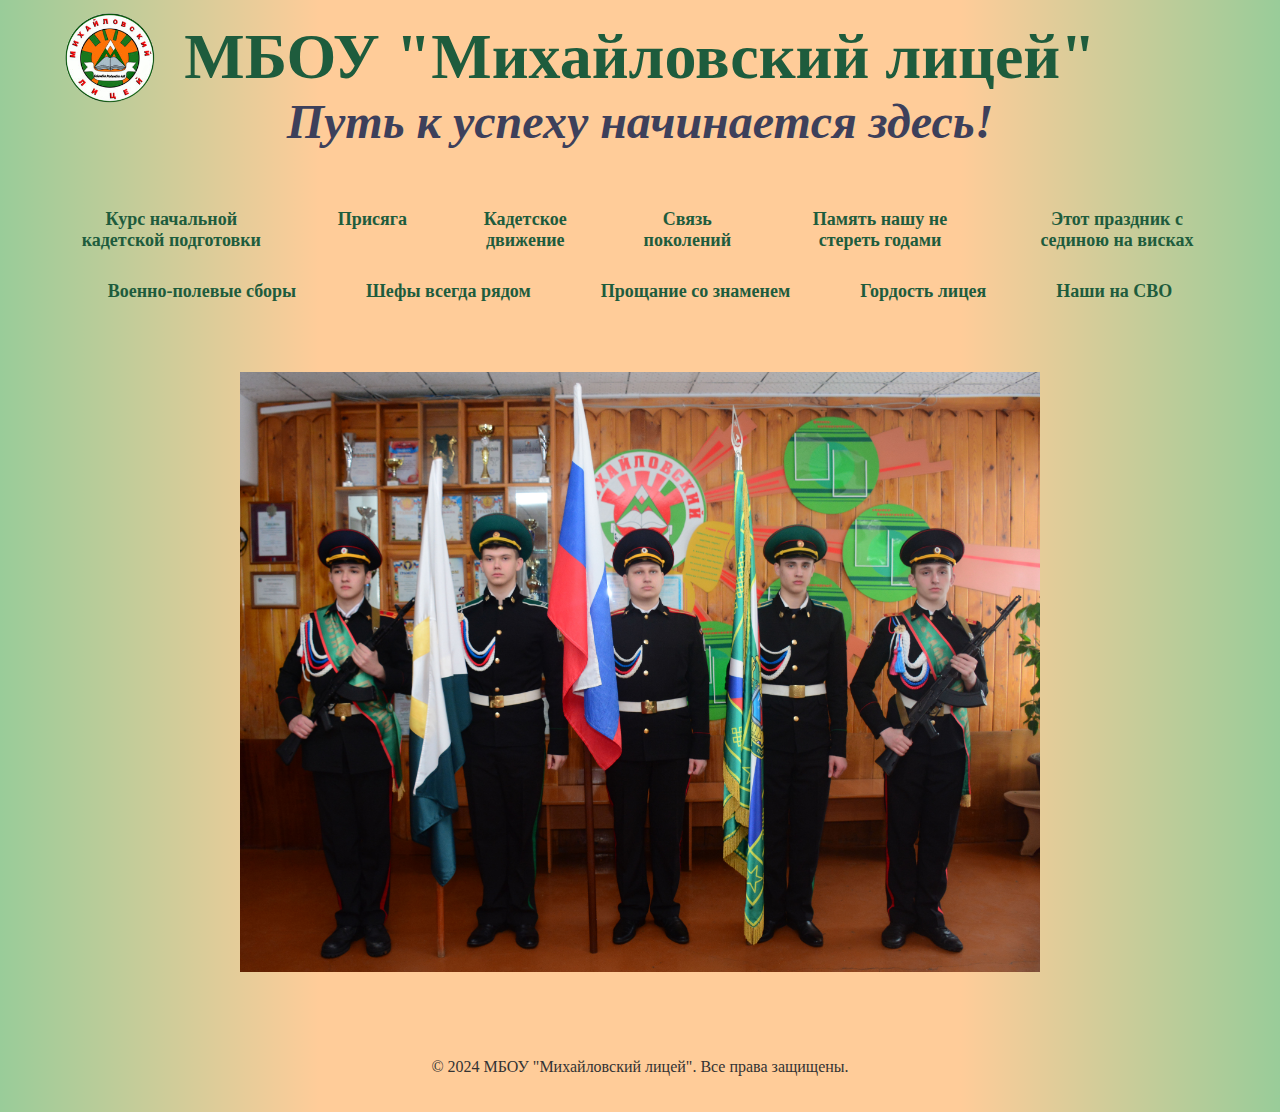
<file: index.html>
<!DOCTYPE html>
<html lang="ru">
<head>
    <meta charset="UTF-8">
    <link rel="stylesheet" href="styles.css">
    <title>Главная страница</title>
</head>
<body>
    <header>
        <div class="header-content">
            <img src="img/logo.png" alt="Logo" class="logo">
            <h1>МБОУ "Михайловский лицей"</h1>
        </div>
        <div>
            <h2>Путь к успеху начинается здесь!</h2>
        </div>
        <nav class="navigation">
            <ul class="nav-links">
                <li><a href="page1.html">Курс начальной кадетской подготовки</a></li>
                <li><a href="page2.html">Присяга</a></li>
                <li><a href="page3.html">Кадетское движение</a></li>
                <li><a href="page4.html">Связь поколений</a></li>
                <li><a href="page5.html">Память нашу не стереть годами</a></li>
                <li><a href="page6.html">Этот праздник с сединою на висках</a></li>
            </ul>
            <ul class="nav-links">    
                <li><a href="page7.html">Военно-полевые сборы</a></li>
                <li><a href="page8.html">Шефы всегда рядом</a></li>
                <li><a href="page9.html">Прощание со знаменем</a></li>
                <li><a href="page10.html">Гордость лицея</a></li>
                <li><a href="page11.html">Наши на СВО</a></li>
            </ul>
        </nav>
    </header>
    <main>
        <div class="images-container">
            <img src="img/image128.jpg" alt="">
        </div>
    </main>
    <footer>
        <p>© 2024 МБОУ "Михайловский лицей". Все права защищены.</p>
    </footer>
</body>
</html>
</file>
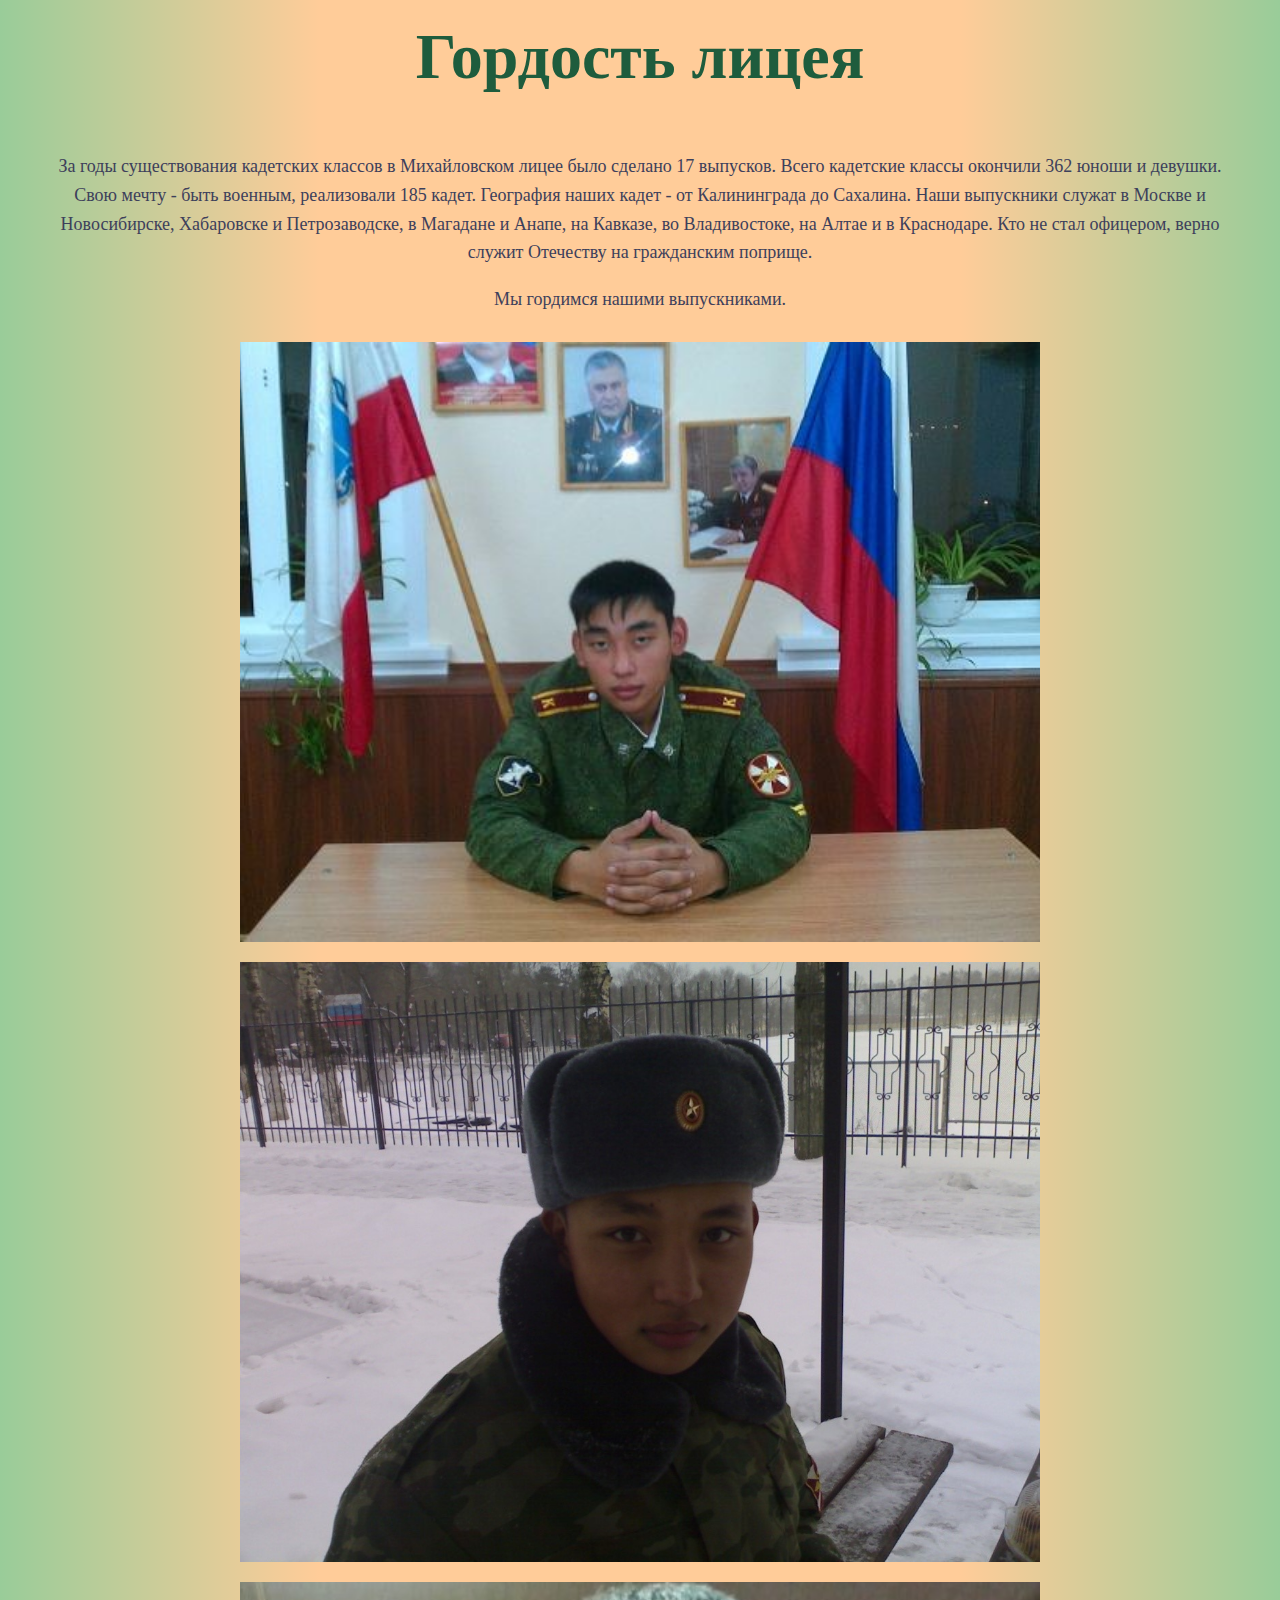
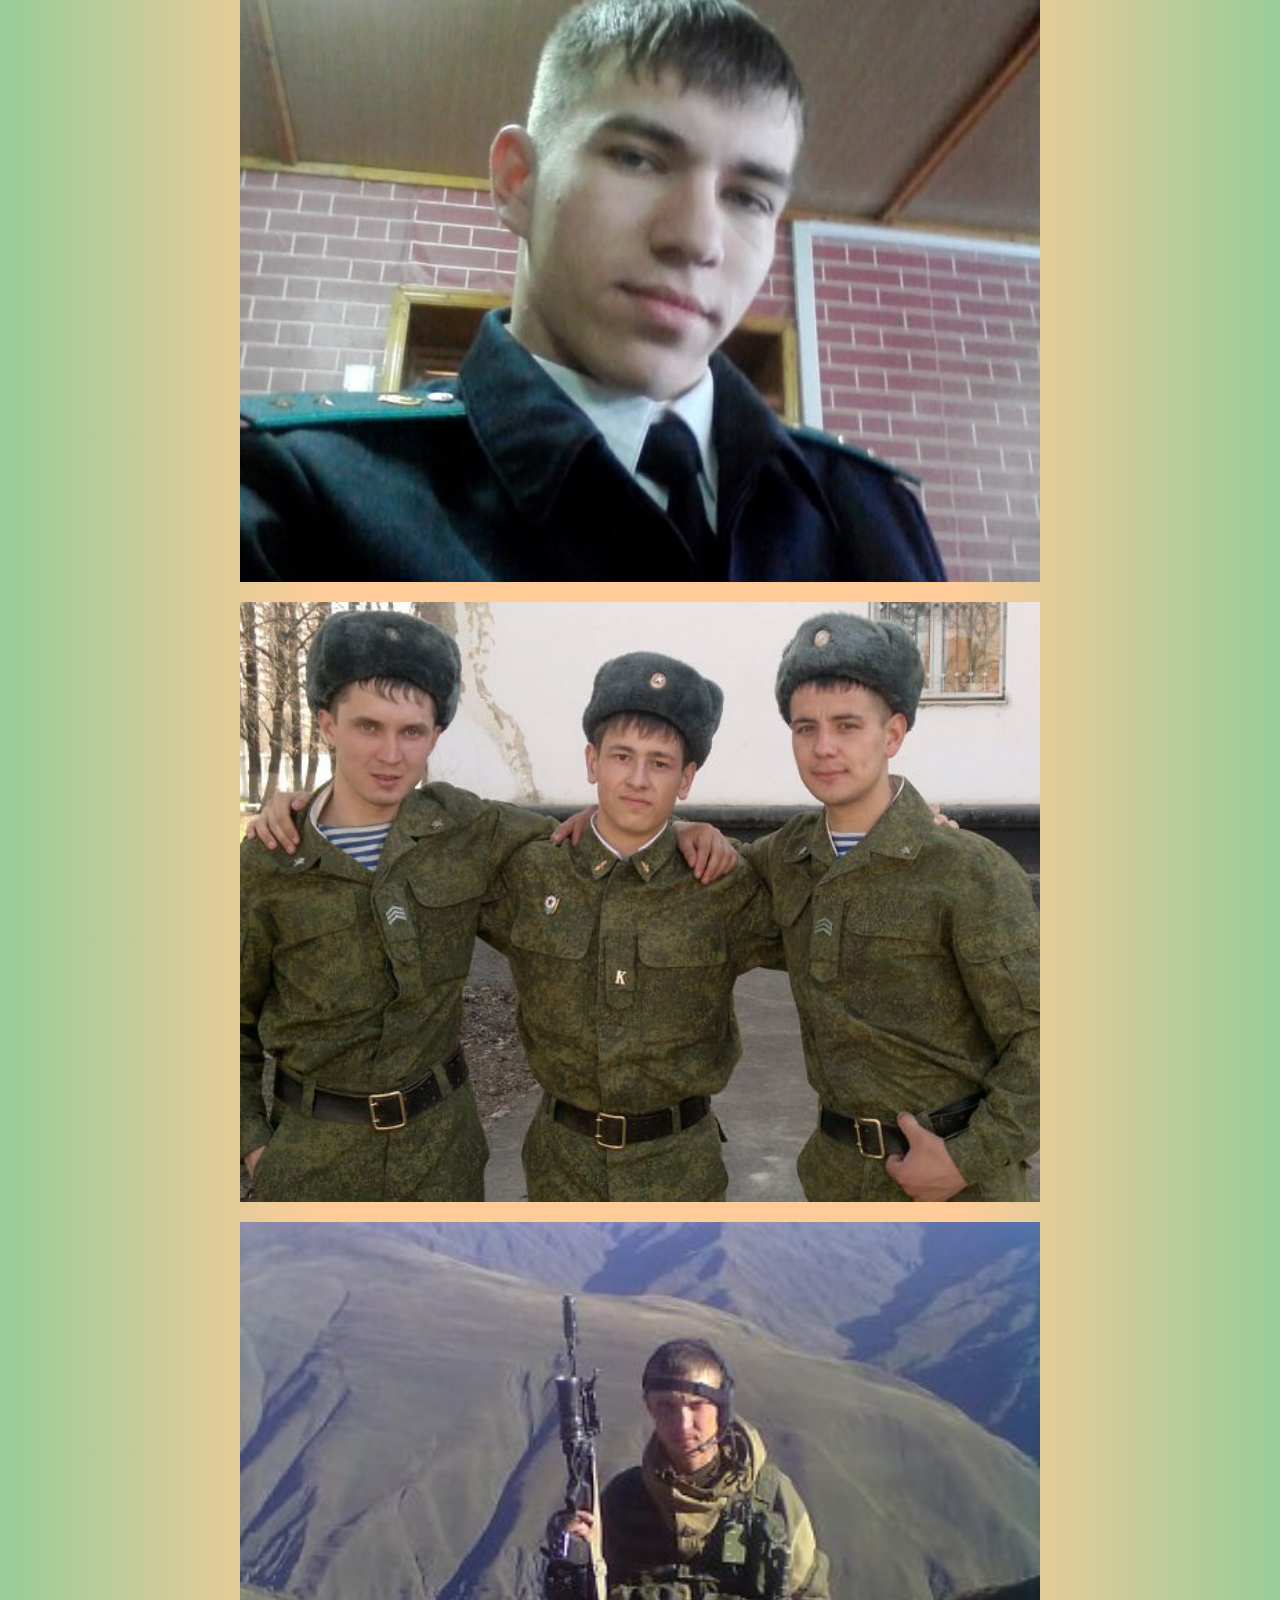
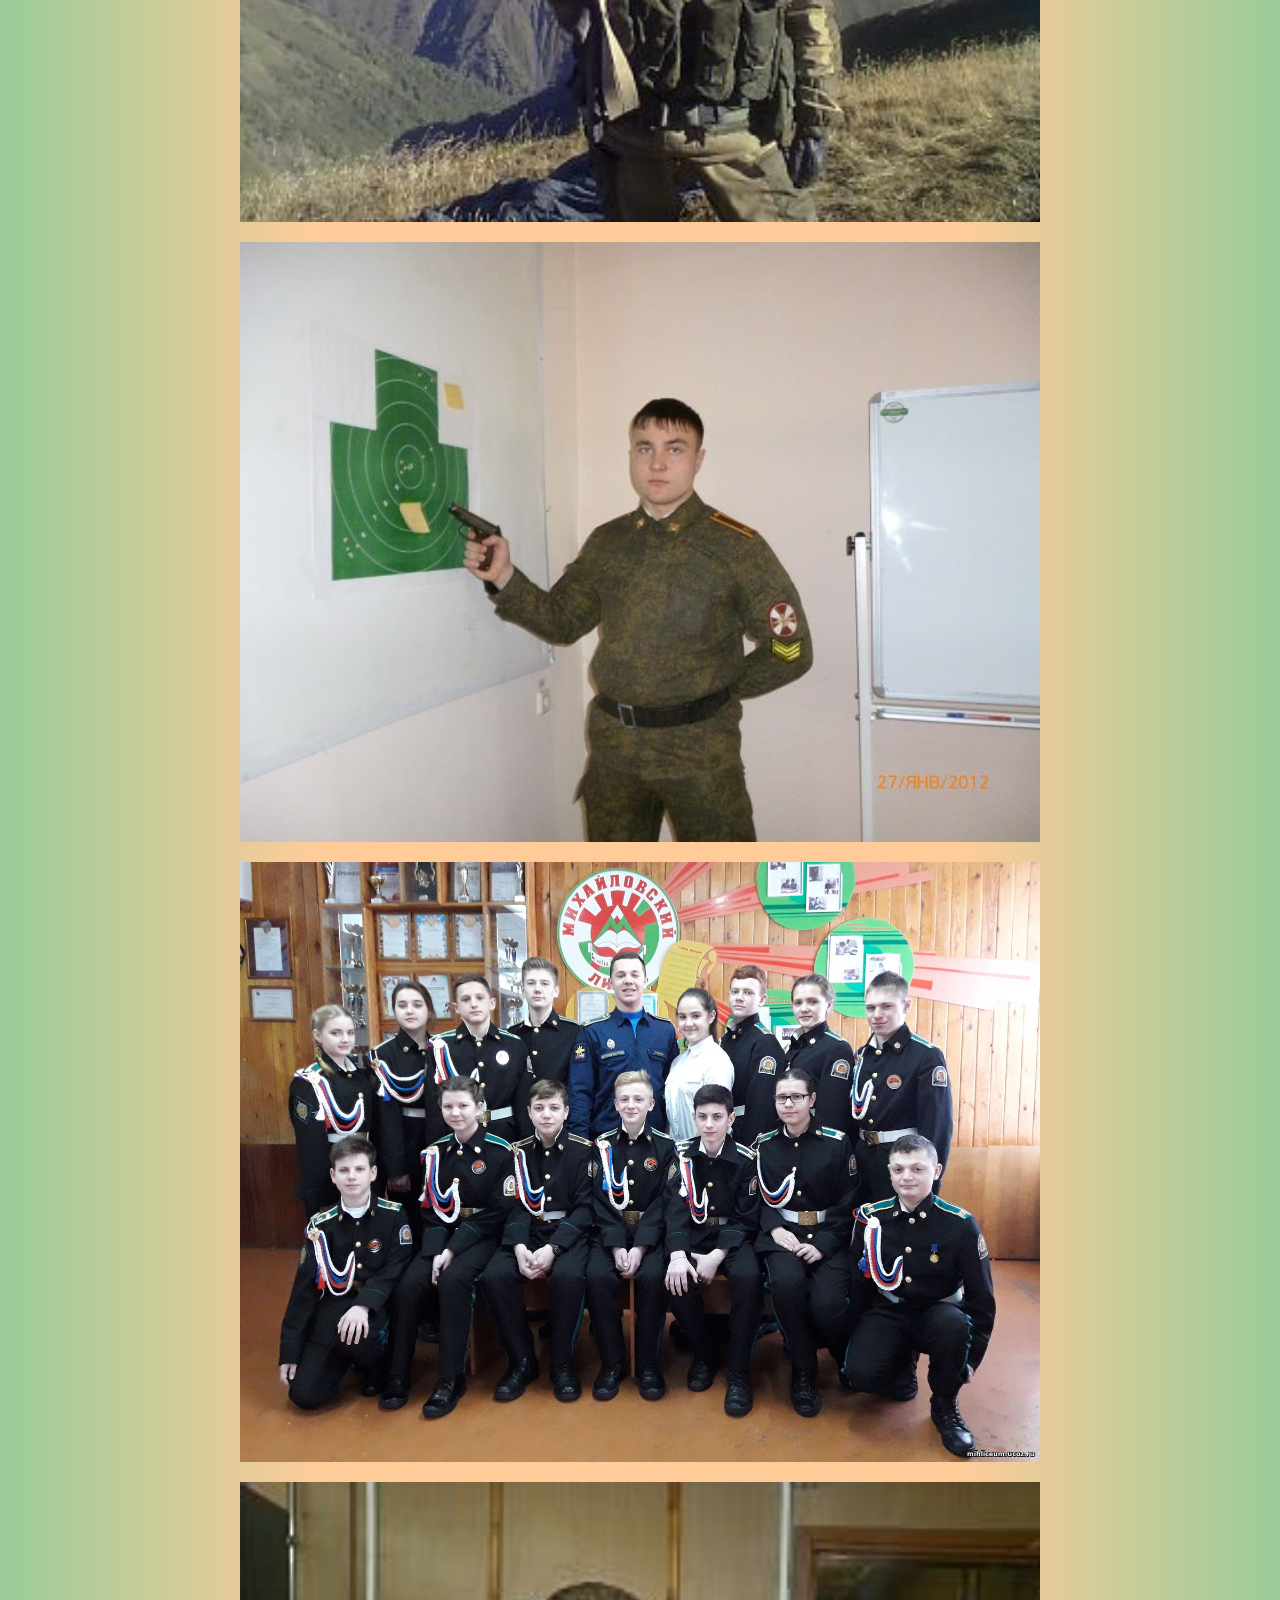
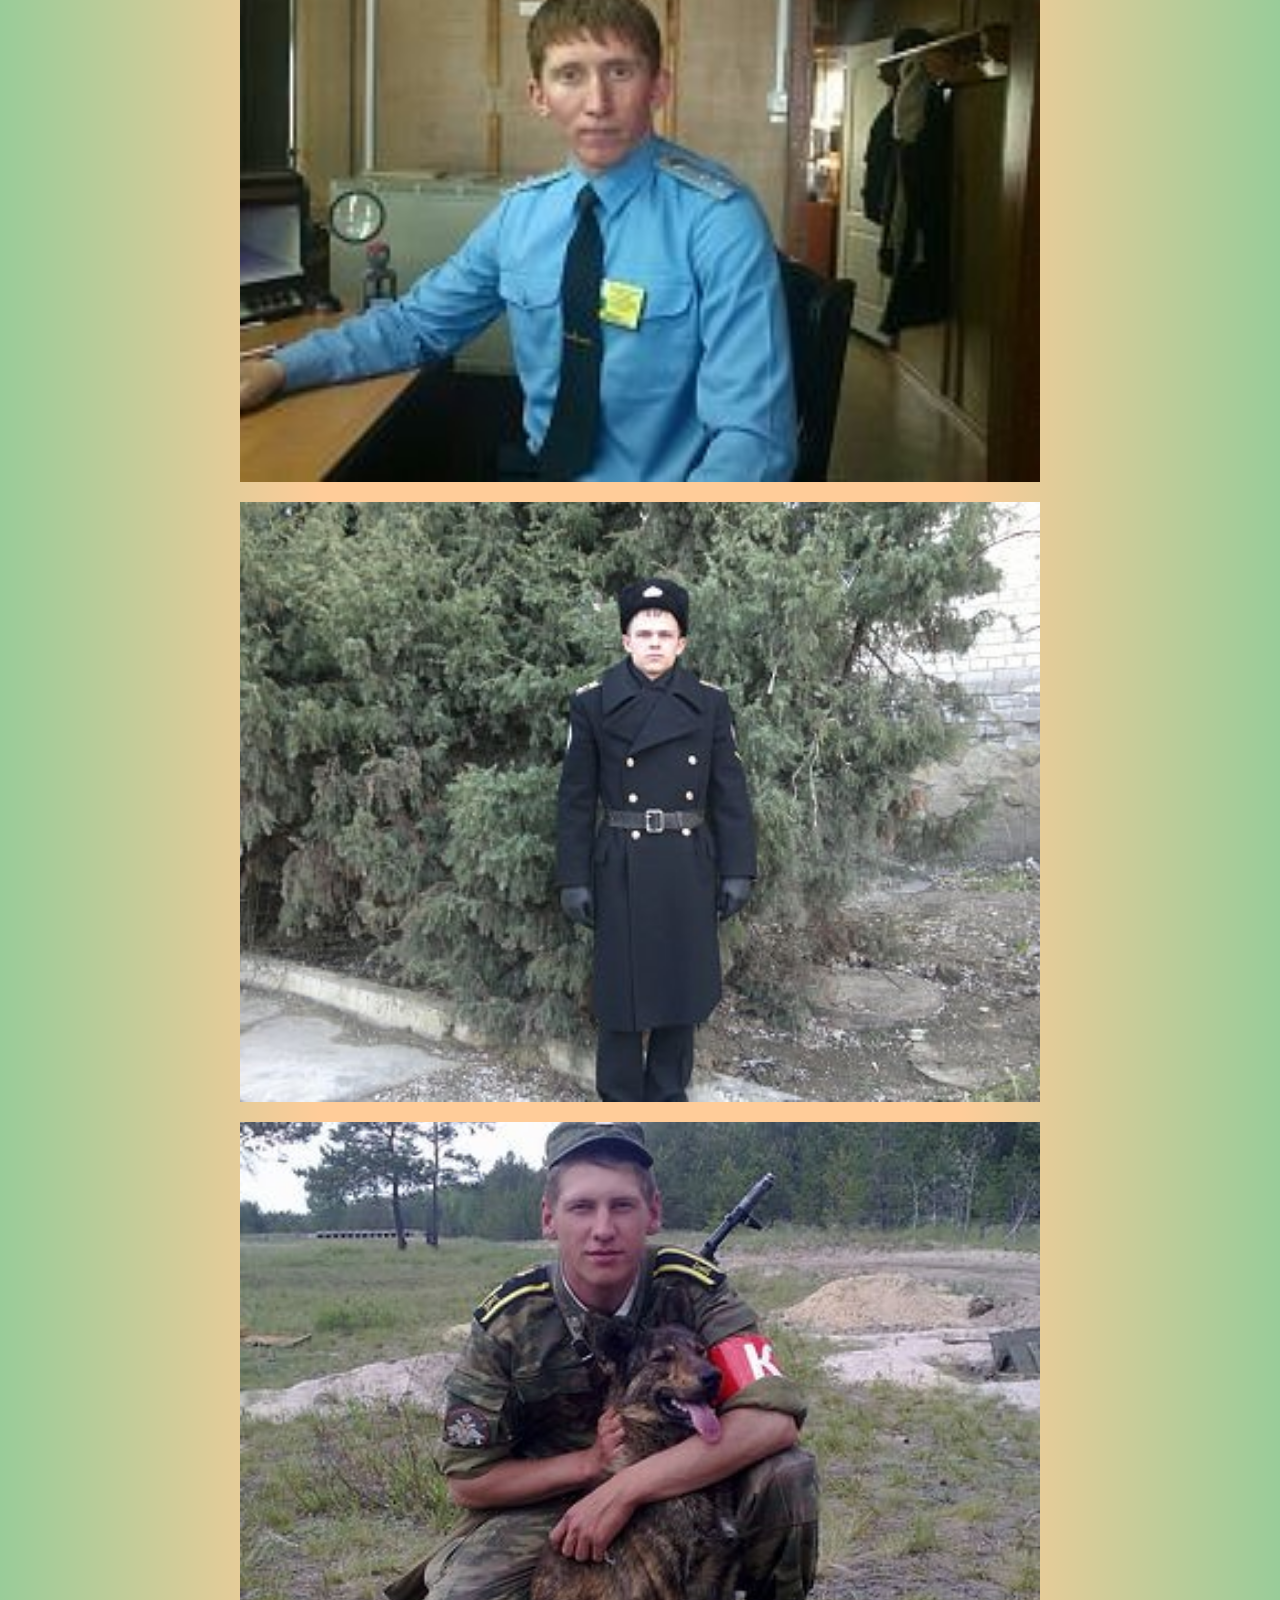
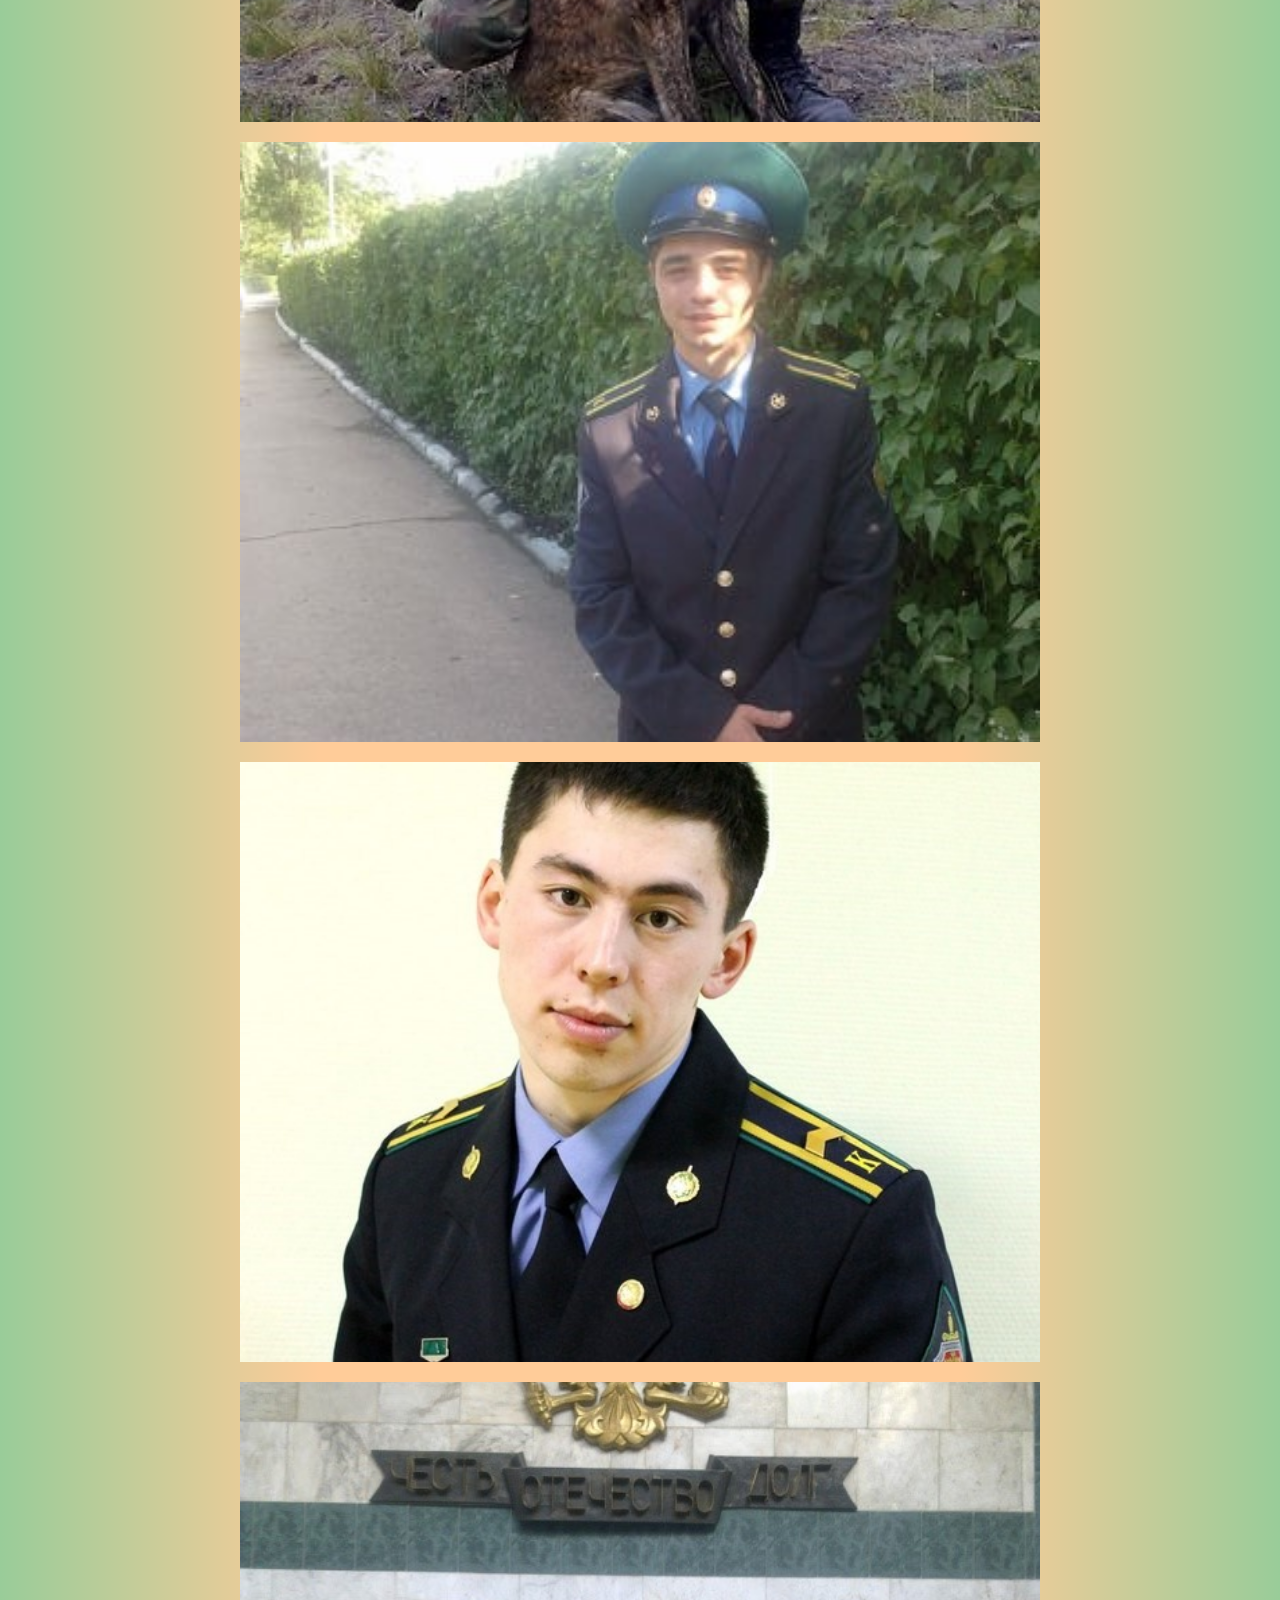
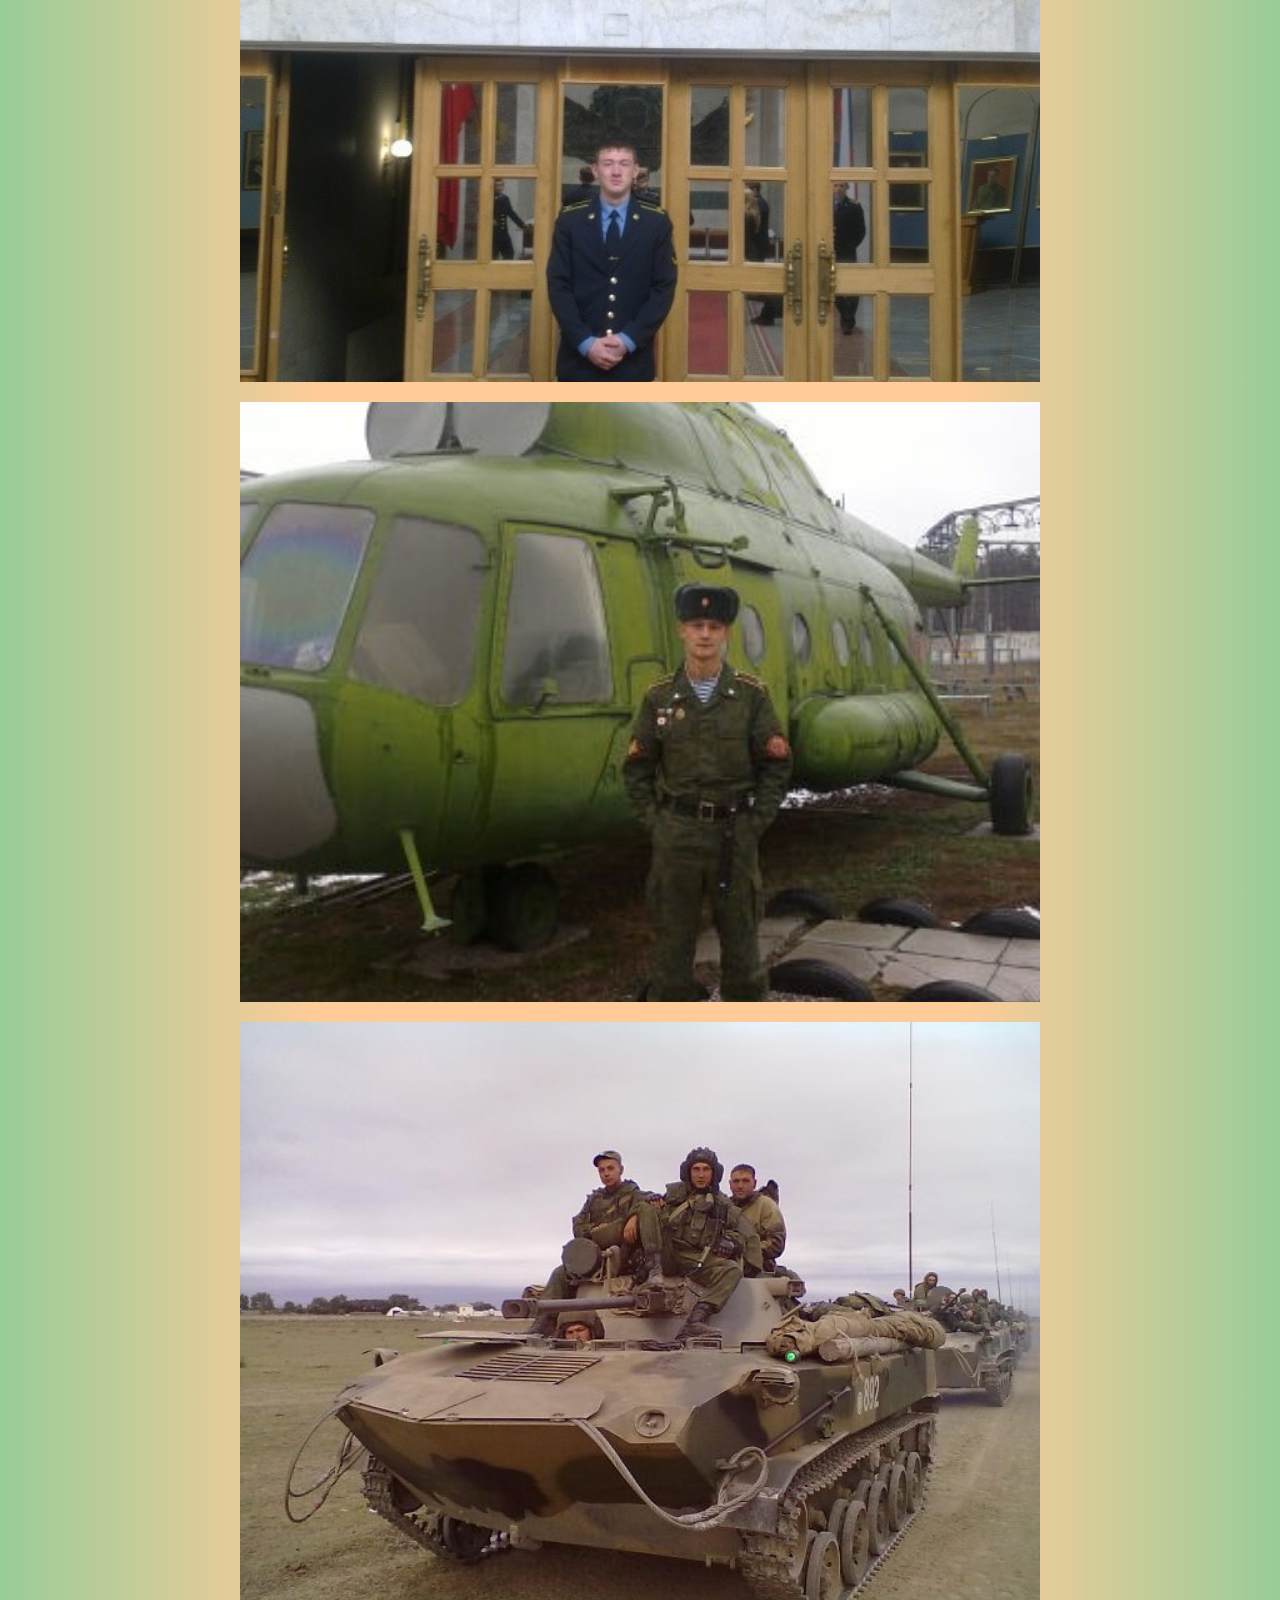
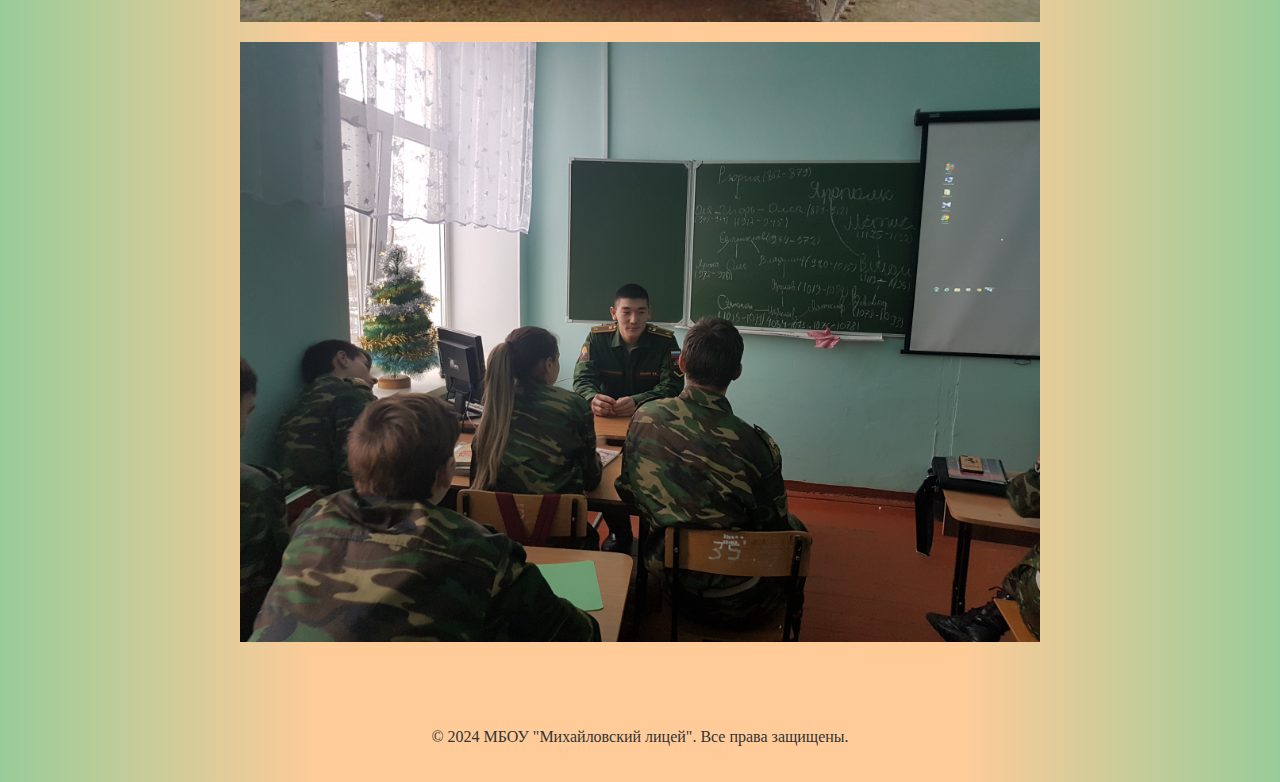
<file: page10.html>
<!DOCTYPE html>
<html lang="ru">
<head>
    <meta charset="UTF-8">
    <link rel="stylesheet" href="styles.css">
    <title>Гордость лицея</title>
</head>
<body>
    <header>
        <h1>Гордость лицея</h1>
    </header>
    <main>
        <p class="paragraph-full-width">За годы существования кадетских классов в Михайловском лицее было сделано 17 выпусков. Всего кадетские классы окончили 362 юноши и девушки. Свою мечту - быть военным, реализовали 185 кадет. География наших кадет - от Калининграда до Сахалина. Наши выпускники служат в Москве и Новосибирске, Хабаровске и Петрозаводске, в Магадане и Анапе, на Кавказе, во Владивостоке, на Алтае и в Краснодаре. Кто не стал офицером, верно служит Отечеству на гражданским поприще.</p> 
        <p class="paragraph-full-width">Мы гордимся нашими выпускниками.</p>   
        <div class="images-container">
            <img src="img/image101.jpg" alt="">
            <img src="img/image102.jpg" alt="">
            <img src="img/image103.jpg" alt="">
            <img src="img/image104.jpg" alt="">
            <img src="img/image105.jpg" alt="">
            <img src="img/image106.jpg" alt="">
            <img src="img/image107.jpg" alt="">
            <img src="img/image108.jpg" alt="">
            <img src="img/image109.jpg" alt="">
            <img src="img/image110.jpg" alt="">
            <img src="img/image111.jpg" alt="">
            <img src="img/image112.jpg" alt="">
            <img src="img/image114.jpg" alt="">
            <img src="img/image115.jpg" alt="">
            <img src="img/image117.jpg" alt="">
            <img src="img/image118.jpg" alt="">
        </div>
    </main>
    <footer>
        <p>© 2024 МБОУ "Михайловский лицей". Все права защищены.</p>
    </footer>
</body>
</html>
</file>
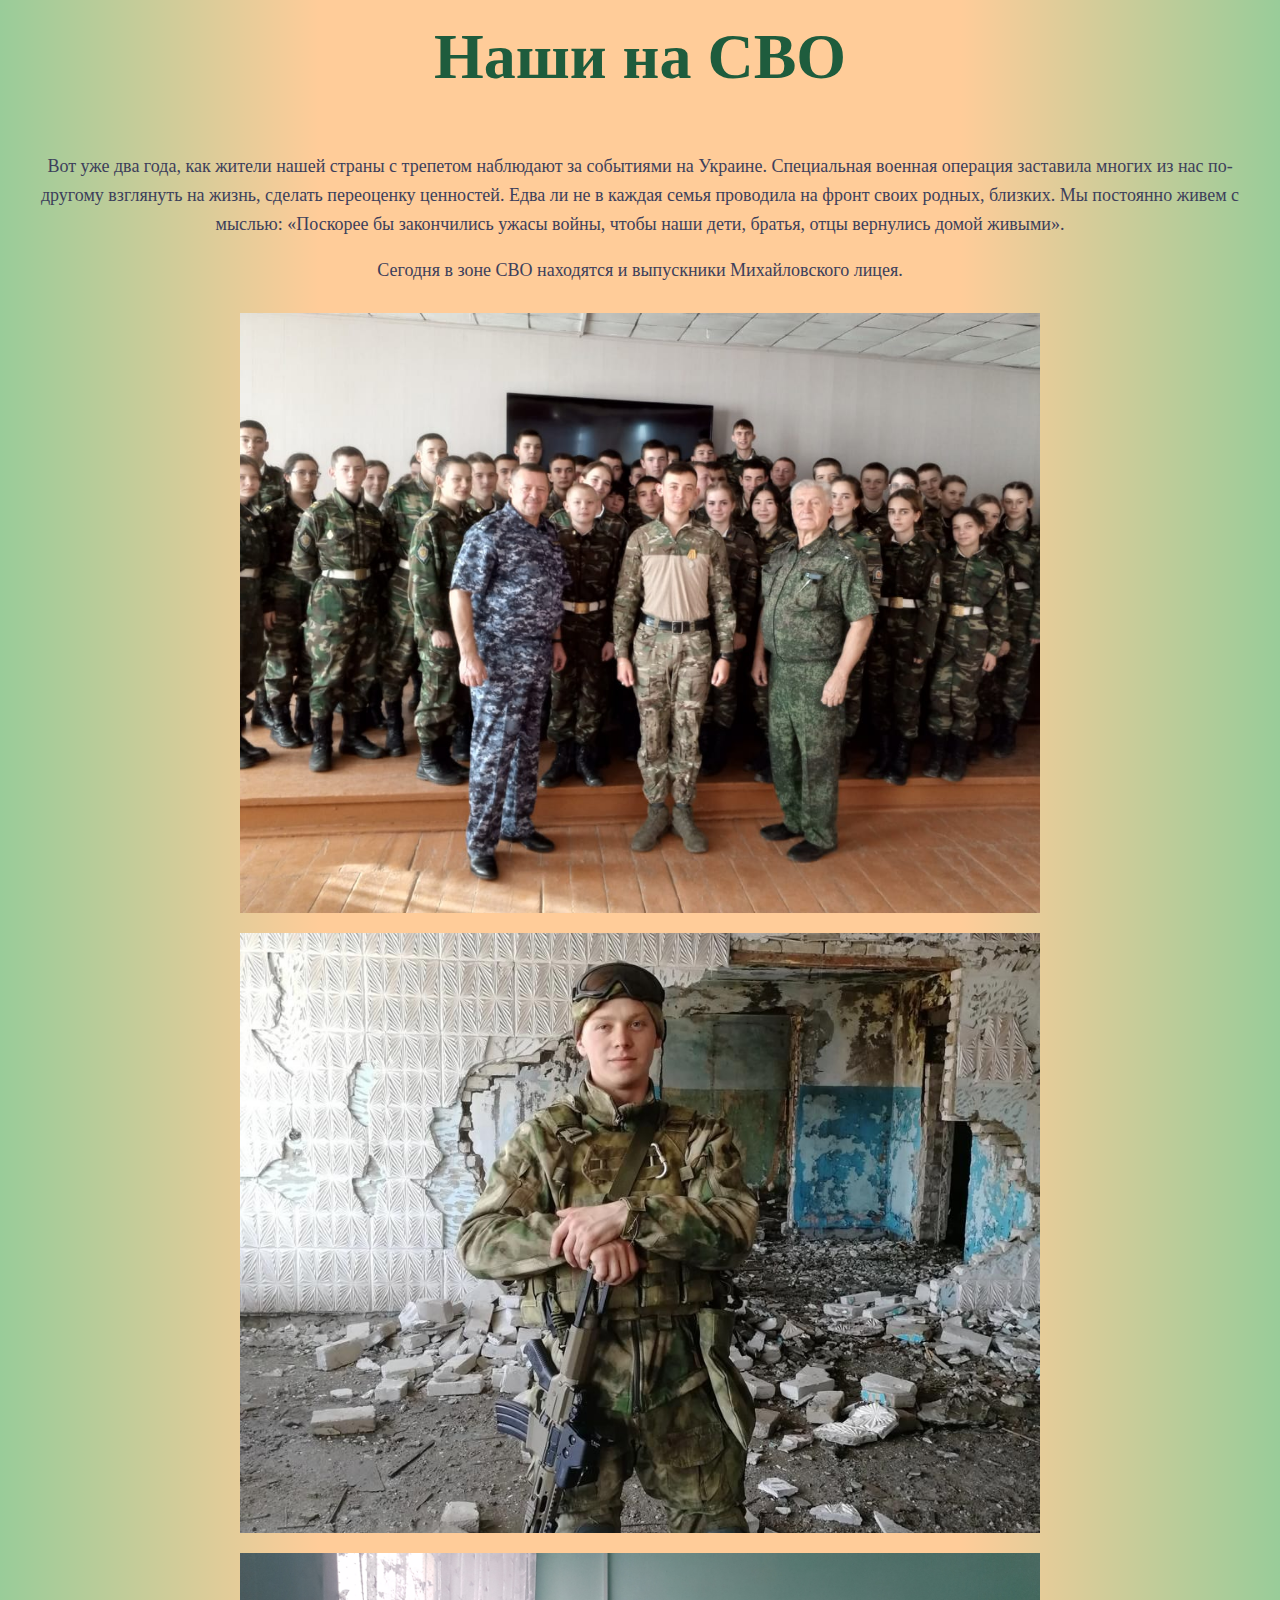
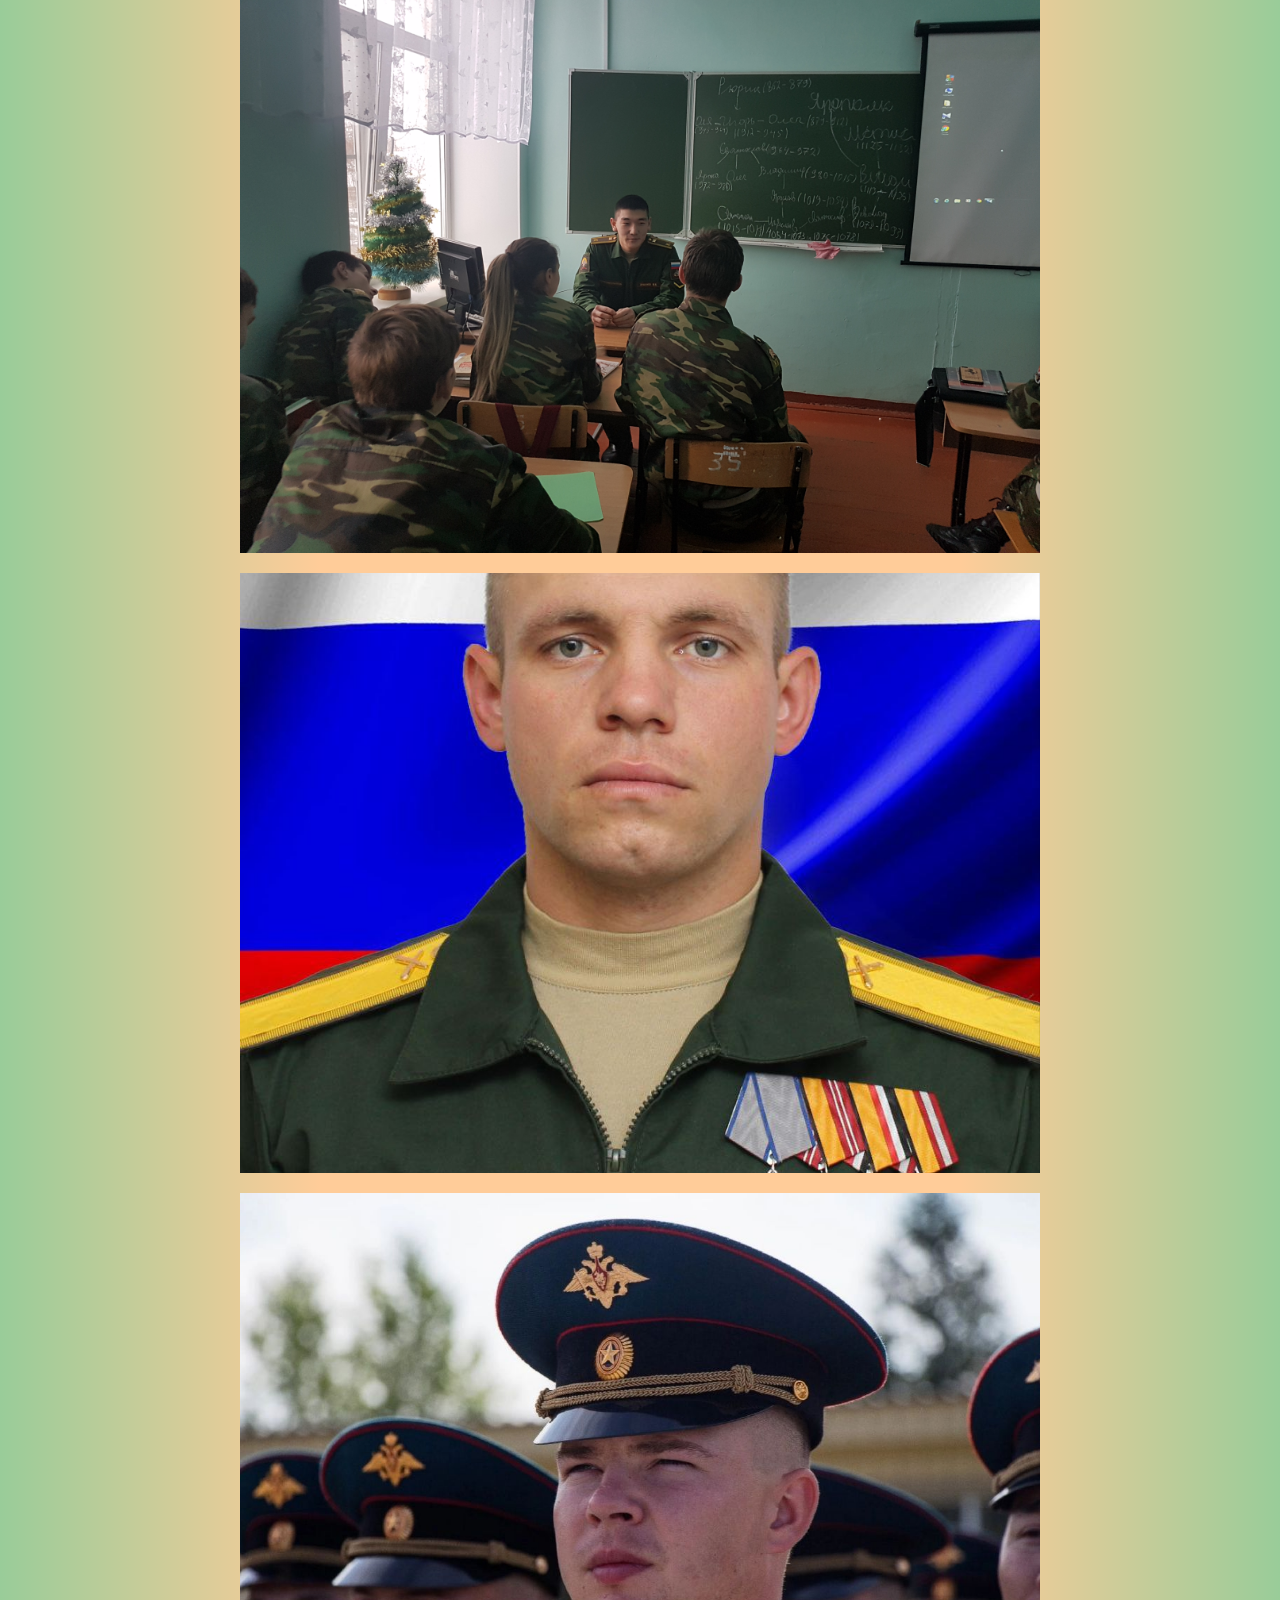
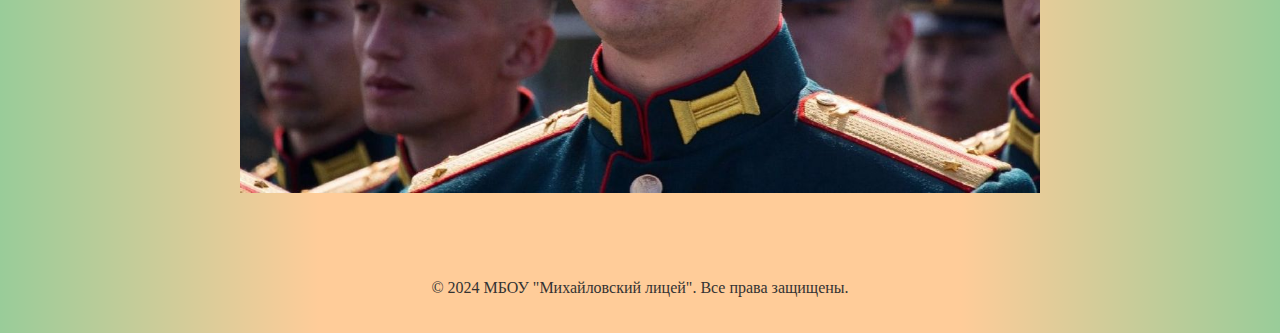
<file: page11.html>
<!DOCTYPE html>
<html lang="ru">
<head>
    <meta charset="UTF-8">
    <link rel="stylesheet" href="styles.css">
    <title>Наши на СВО</title>
</head>
<body>
    <header>
        <h1>Наши на СВО</h1>
    </header>
    <main>
        <p class="paragraph-full-width">Вот уже два года, как жители нашей страны с трепетом наблюдают за событиями на Украине. Специальная военная операция заставила многих из нас по-другому взглянуть на жизнь, сделать переоценку ценностей. Едва ли не в каждая семья проводила на фронт своих родных, близких. Мы постоянно живем с мыслью: «Поскорее бы закончились ужасы войны, чтобы наши дети, братья, отцы вернулись домой живыми».</p>
        <p class="paragraph-full-width">Сегодня в зоне СВО находятся и выпускники Михайловского лицея.</p>    
        <div class="images-container">
            <img src="img/image121.jpg" alt="">
            <img src="img/image124.jpg" alt="">
            <img src="img/image118.jpg" alt="">
            <img src="img/image119.jpg" alt="">
            <img src="img/image126.jpg" alt="">
        </div>
    </main>
    <footer>
        <p>© 2024 МБОУ "Михайловский лицей". Все права защищены.</p>
    </footer>
</body>
</html>
</file>
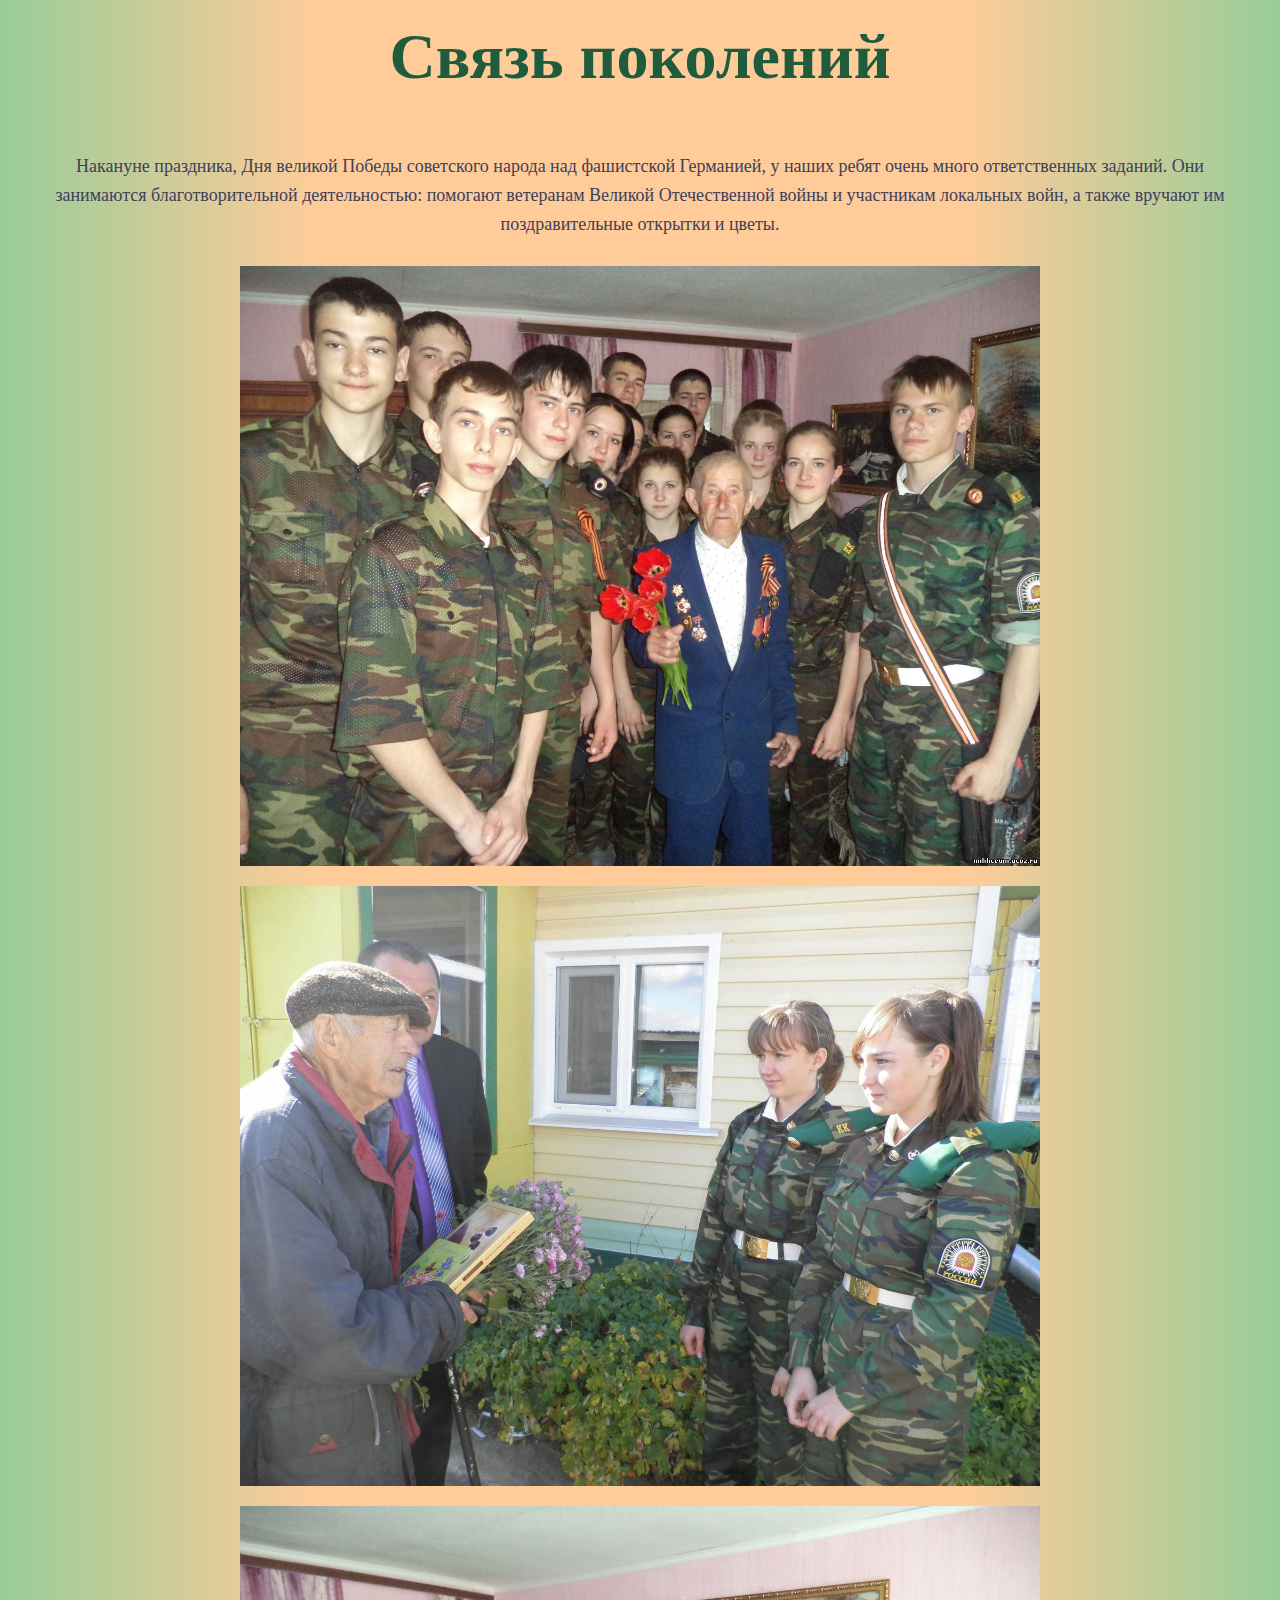
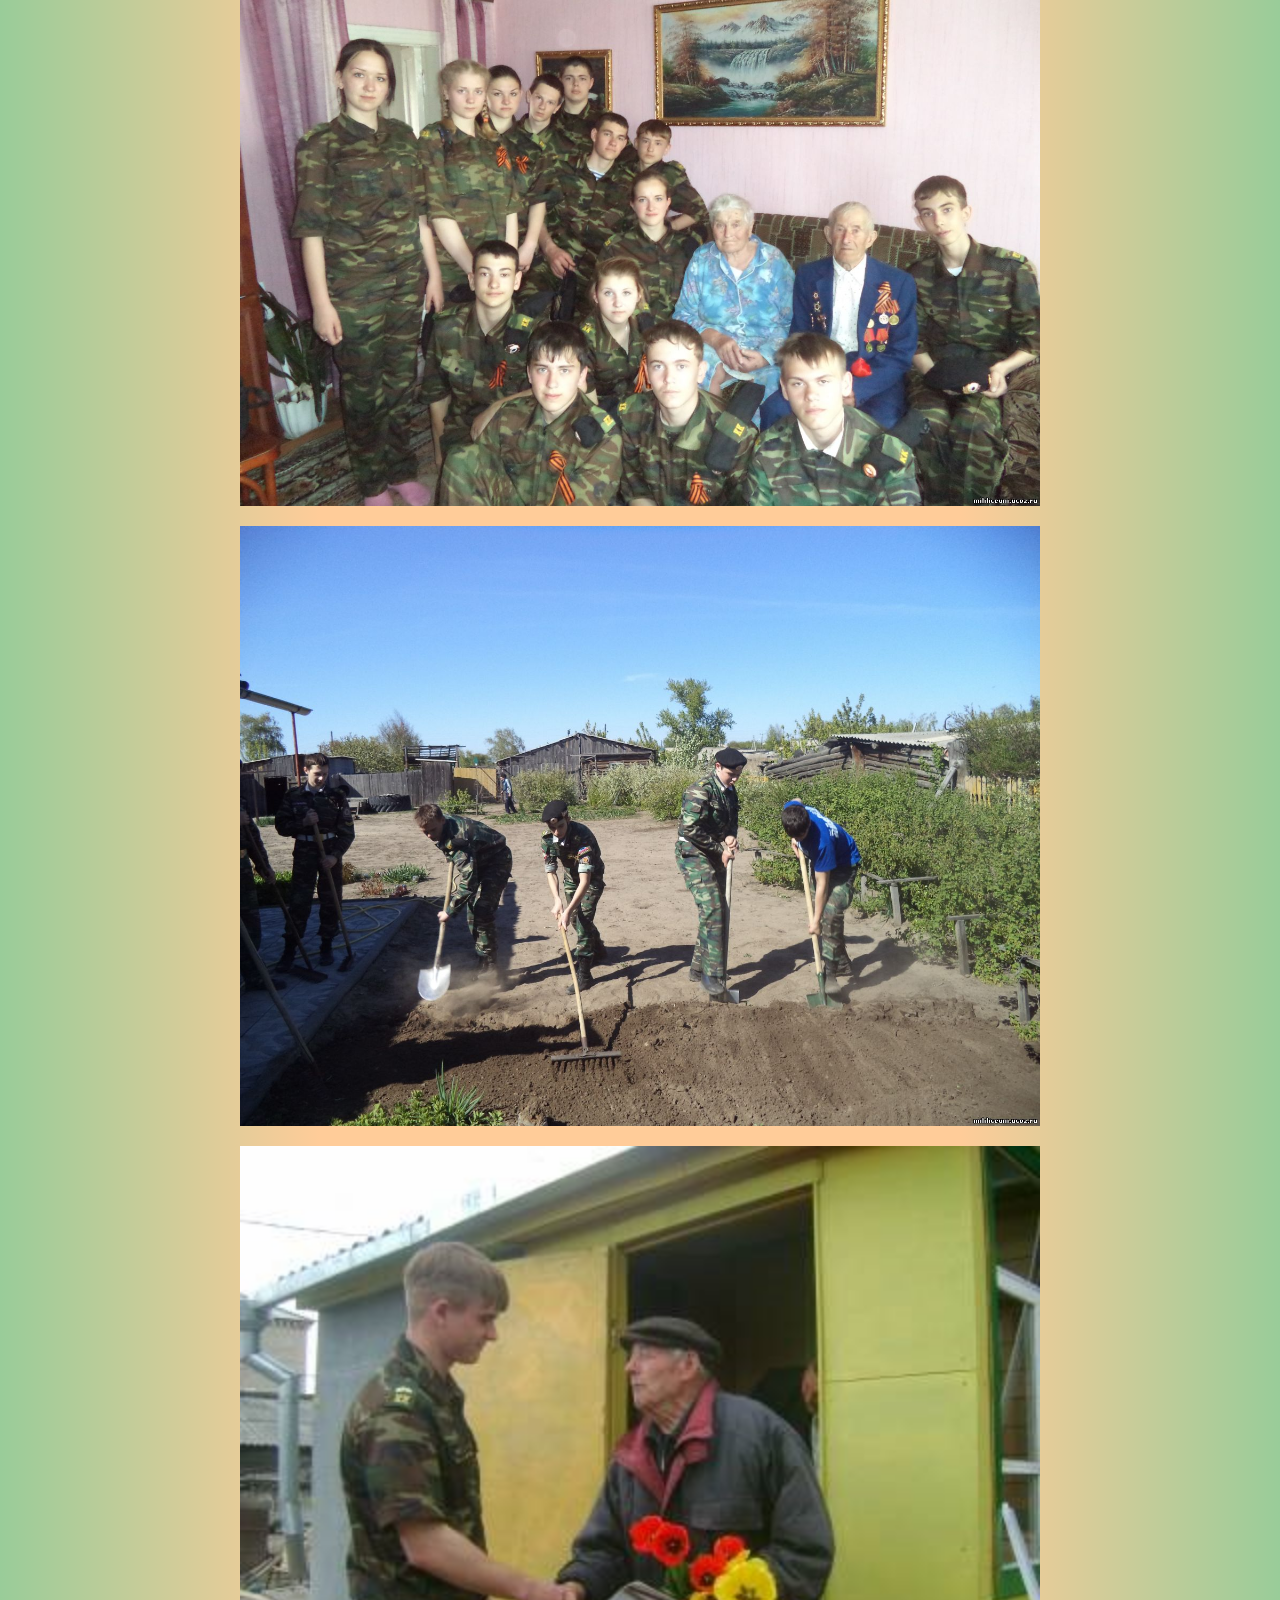
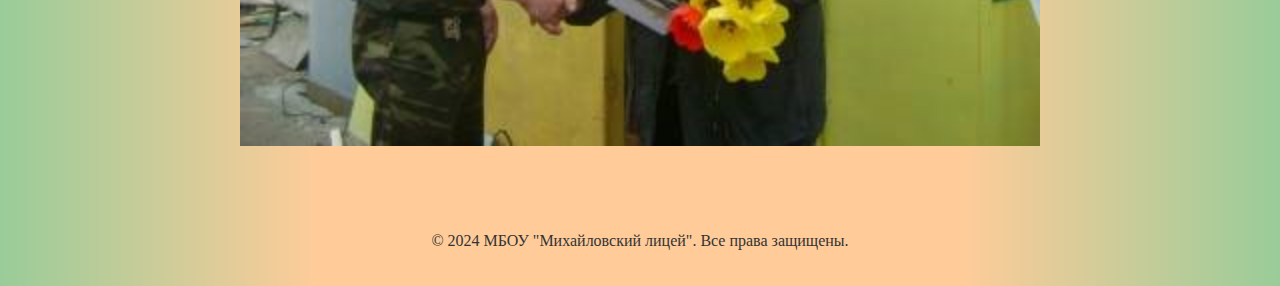
<file: page4.html>
<!DOCTYPE html>
<html lang="ru">
<head>
    <meta charset="UTF-8">
    <link rel="stylesheet" href="styles.css">
    <title>Связь поколений</title>
</head>
<body>
    <header>
        <h1>Связь поколений</h1>
    </header>
    <main>
        <p class="paragraph-full-width">Накануне праздника, Дня великой Победы советского народа над фашистской Германией, у наших ребят очень много ответственных заданий. Они занимаются благотворительной деятельностью: помогают ветеранам Великой Отечественной войны и участникам локальных войн, а также вручают им поздравительные открытки и цветы.</p>    
        <div class="images-container">
            <img src="img/image39.jpg" alt="">
            <img src="img/image40.jpg" alt="">
            <img src="img/image41.jpg" alt="">
            <img src="img/image43.jpg" alt="">
            <img src="img/image44.jpg" alt="">
        </div>
    </main>
    <footer>
        <p>© 2024 МБОУ "Михайловский лицей". Все права защищены.</p>
    </footer>
</body>
</html>
</file>
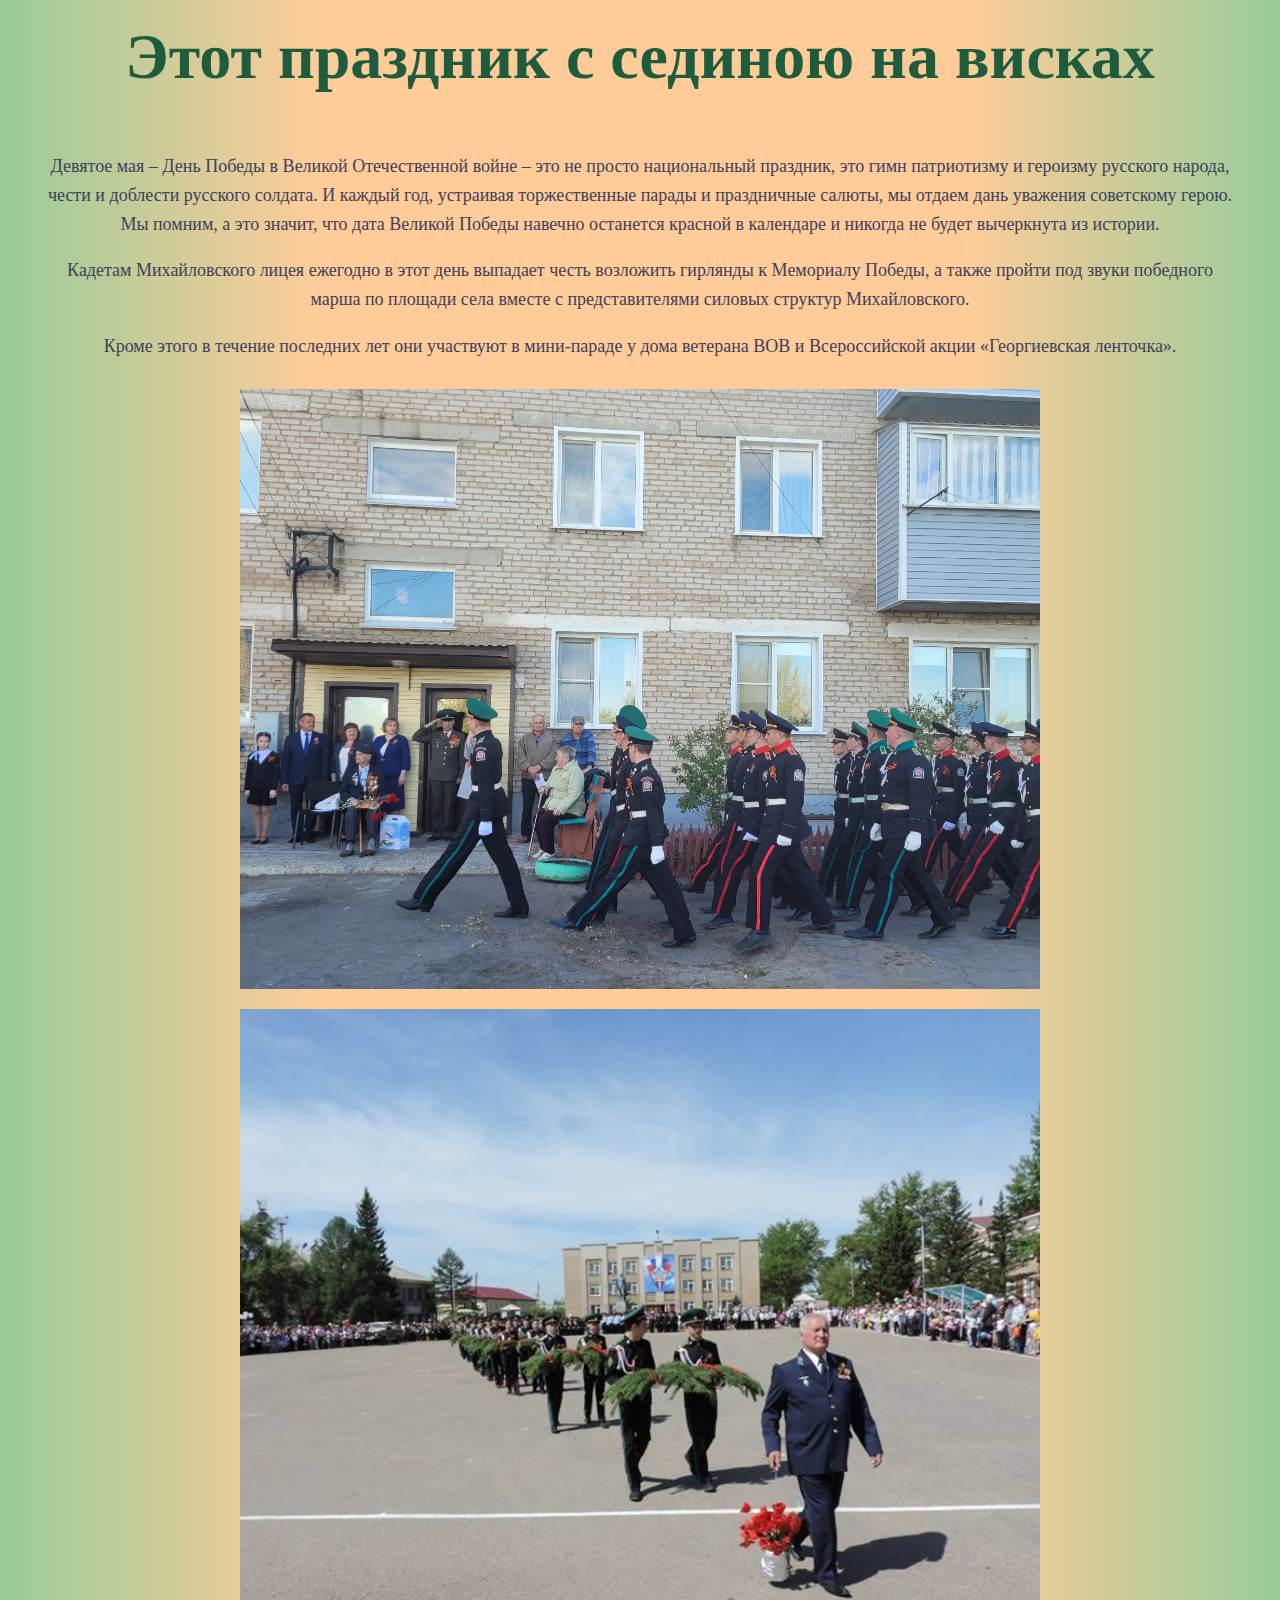
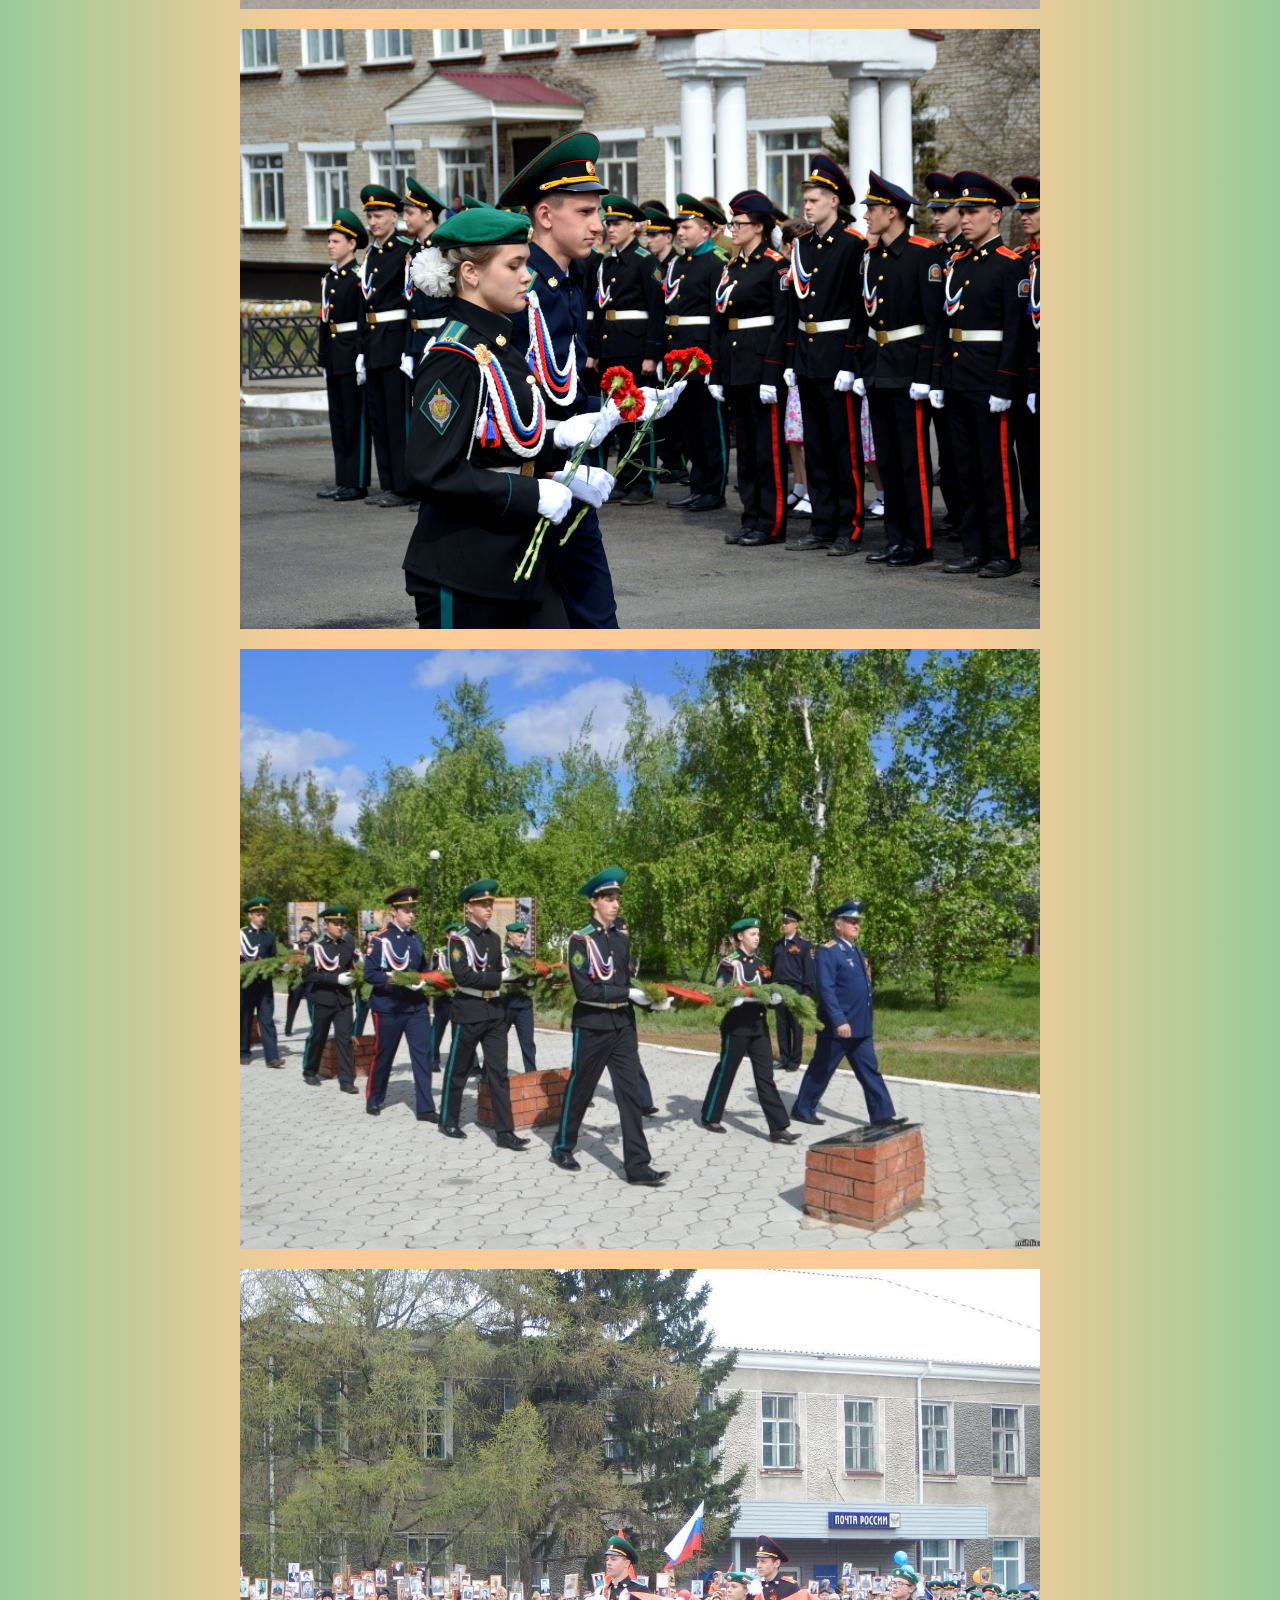
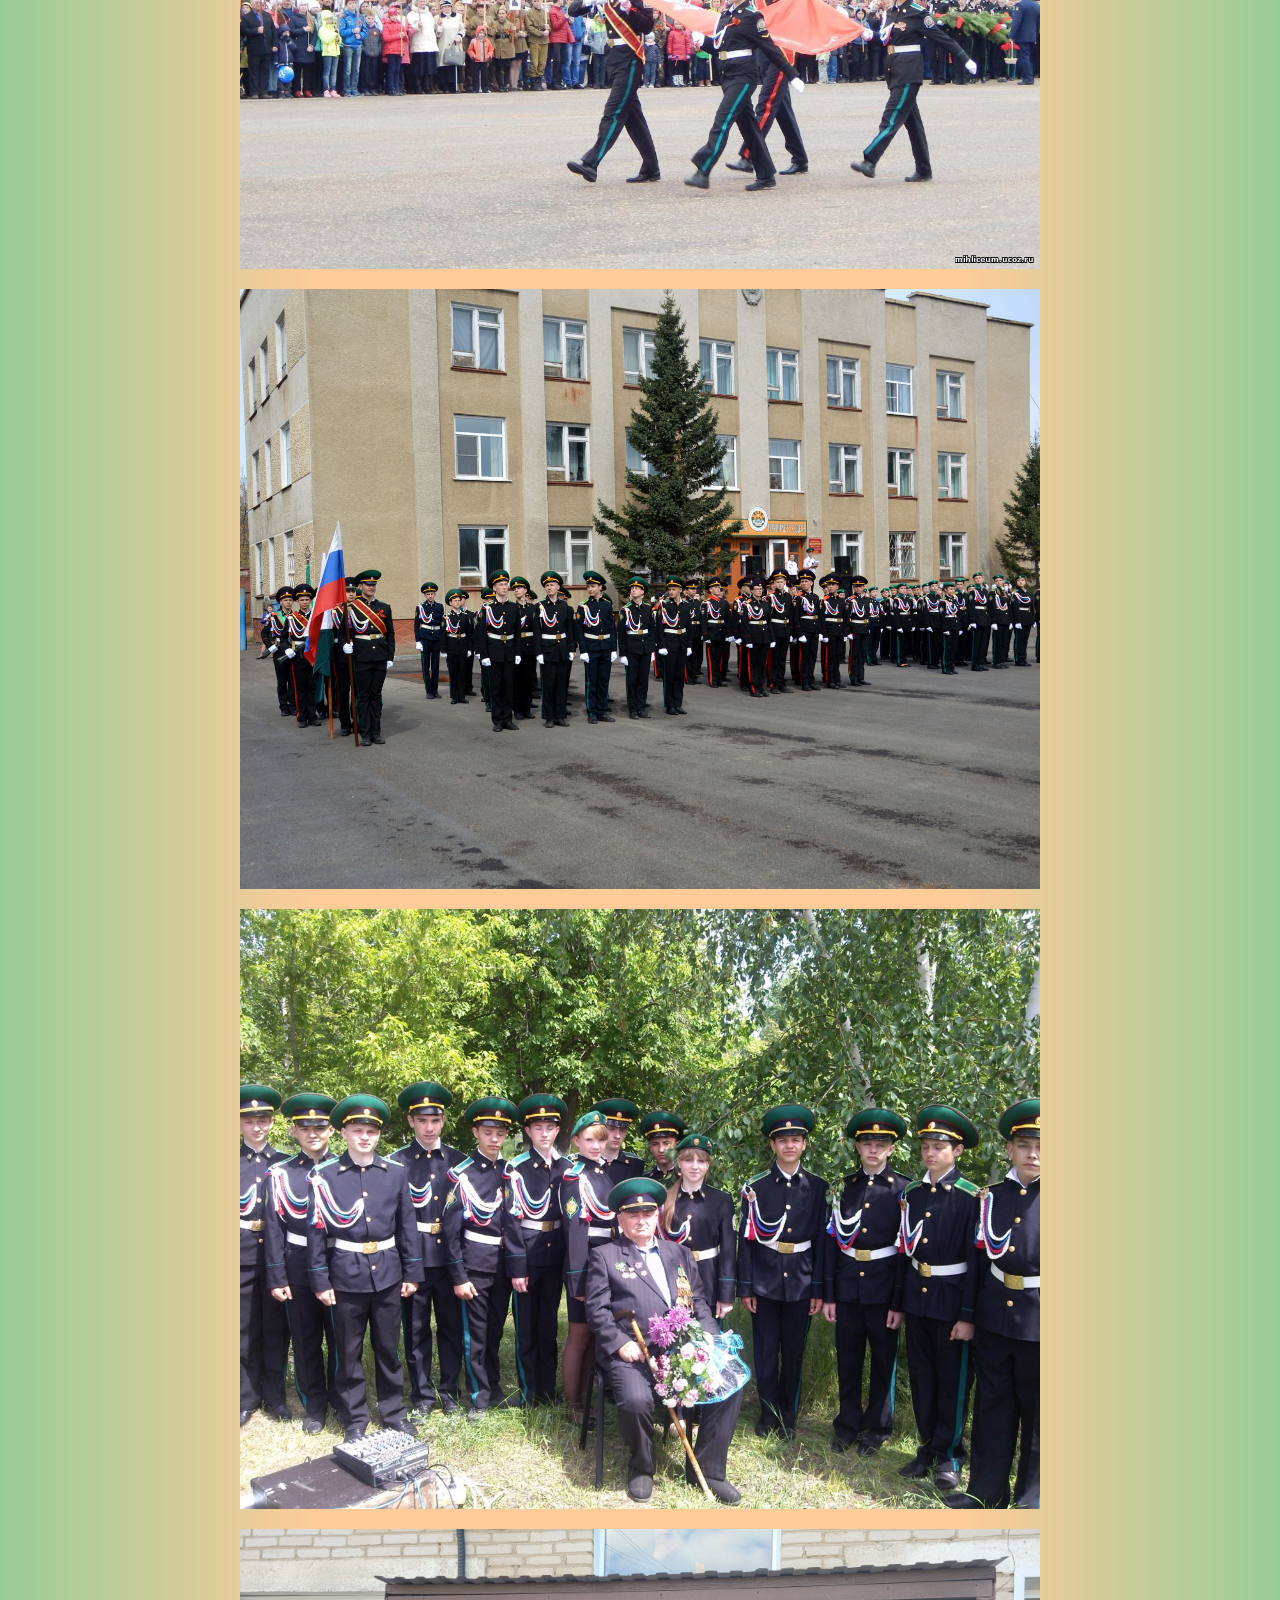
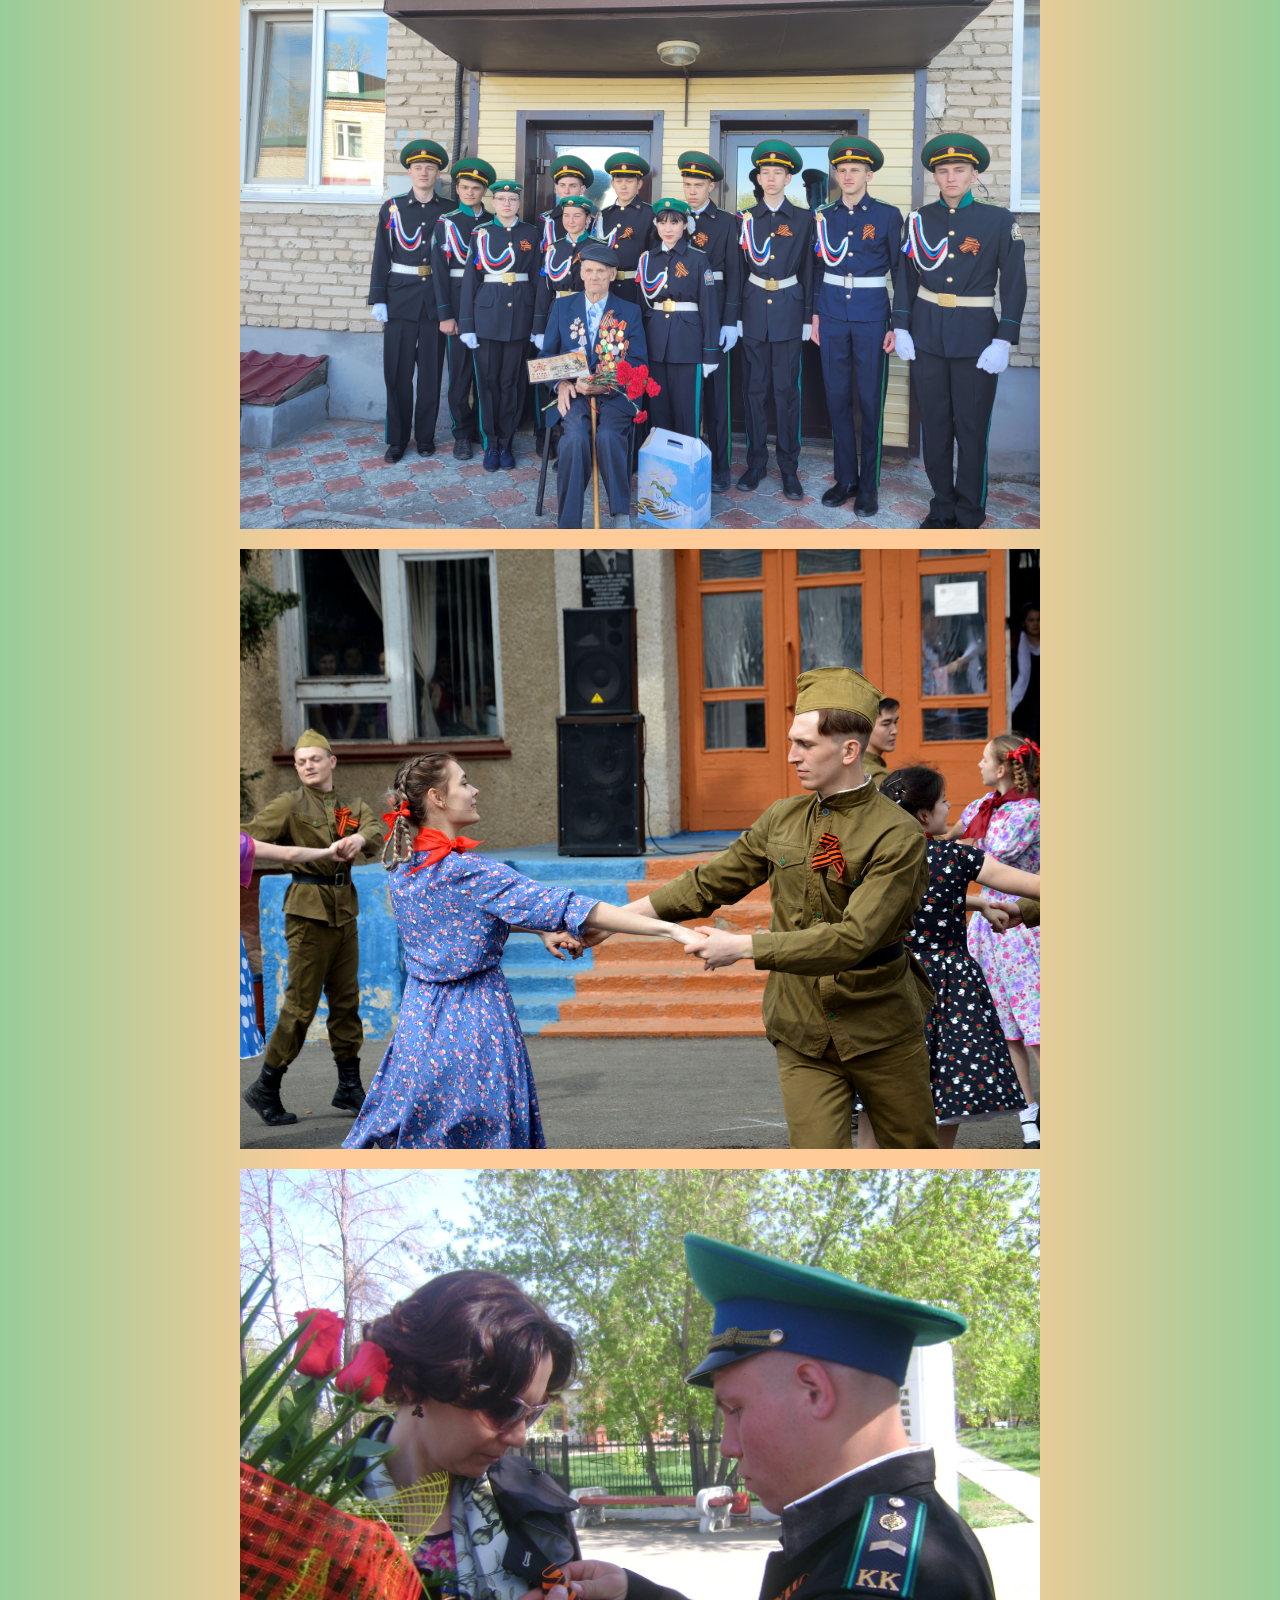
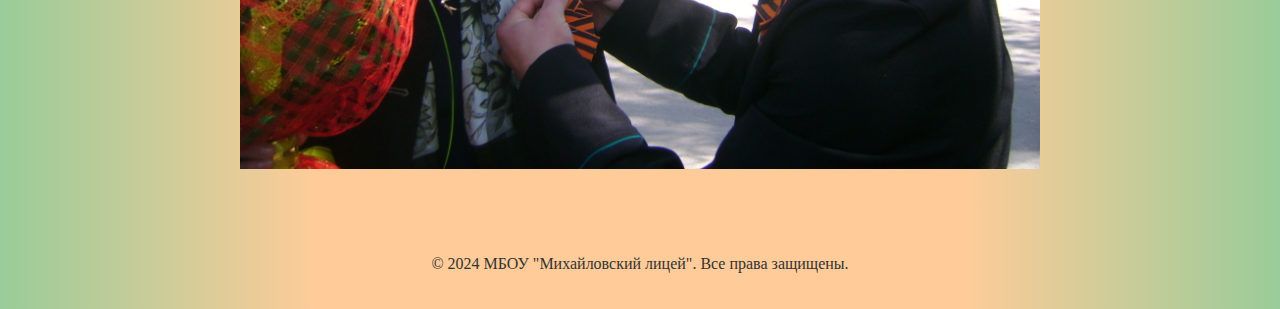
<file: page6.html>
<!DOCTYPE html>
<html lang="ru">
<head>
    <meta charset="UTF-8">
    <link rel="stylesheet" href="styles.css">
    <title>Этот праздник с сединою на висках</title>
</head>
<body>
    <header>
        <h1>Этот праздник с сединою на висках</h1>
    </header>
    <main>
        <p class="paragraph-full-width">Девятое мая – День Победы в Великой Отечественной войне – это не просто национальный праздник, это гимн патриотизму и героизму русского народа, чести и доблести русского солдата. И каждый год, устраивая торжественные парады и праздничные салюты, мы отдаем дань уважения советскому герою. Мы помним, а это значит, что дата Великой Победы навечно останется красной в календаре и никогда не будет вычеркнута из истории. </p>
        <p class="paragraph-full-width">Кадетам Михайловского лицея ежегодно в этот день выпадает честь возложить гирлянды к Мемориалу Победы, а также пройти под звуки победного марша по площади села вместе с представителями силовых структур Михайловского.</p>
        <p class="paragraph-full-width">Кроме этого в течение последних лет они участвуют в мини-параде у дома ветерана ВОВ и Всероссийской акции «Георгиевская ленточка».</p>   
        <div class="images-container">
            <img src="img/image57.jpg" alt="">
            <img src="img/image58.png" alt="">
            <img src="img/image59.jpg" alt="">
            <img src="img/image60.jpg" alt="">
            <img src="img/image61.jpg" alt="">
            <img src="img/image62.jpg" alt="">
            <img src="img/image63.jpg" alt="">
            <img src="img/image64.jpg" alt="">
            <img src="img/image65.jpg" alt="">
            <img src="img/image66.JPG" alt="">
        </div>
    </main>
    <footer>
        <p>© 2024 МБОУ "Михайловский лицей". Все права защищены.</p>
    </footer>
</body>
</html>
</file>
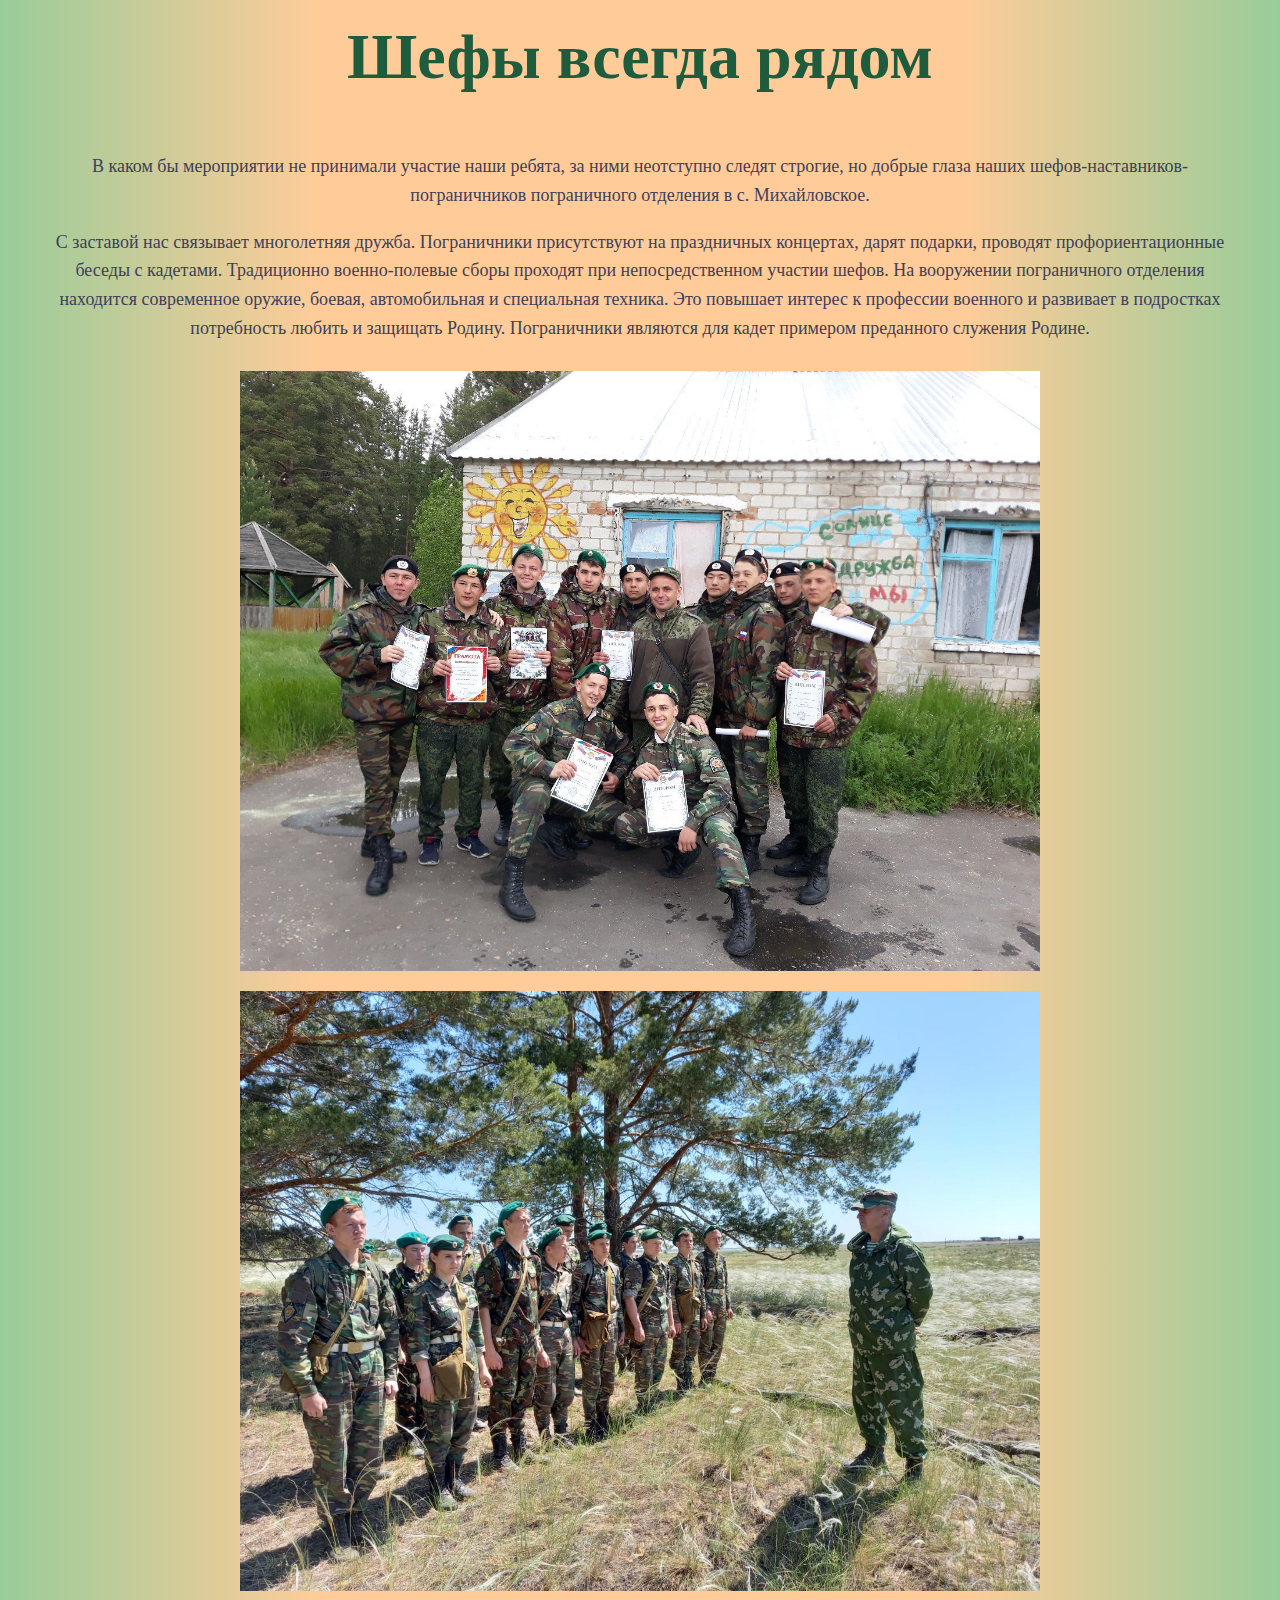
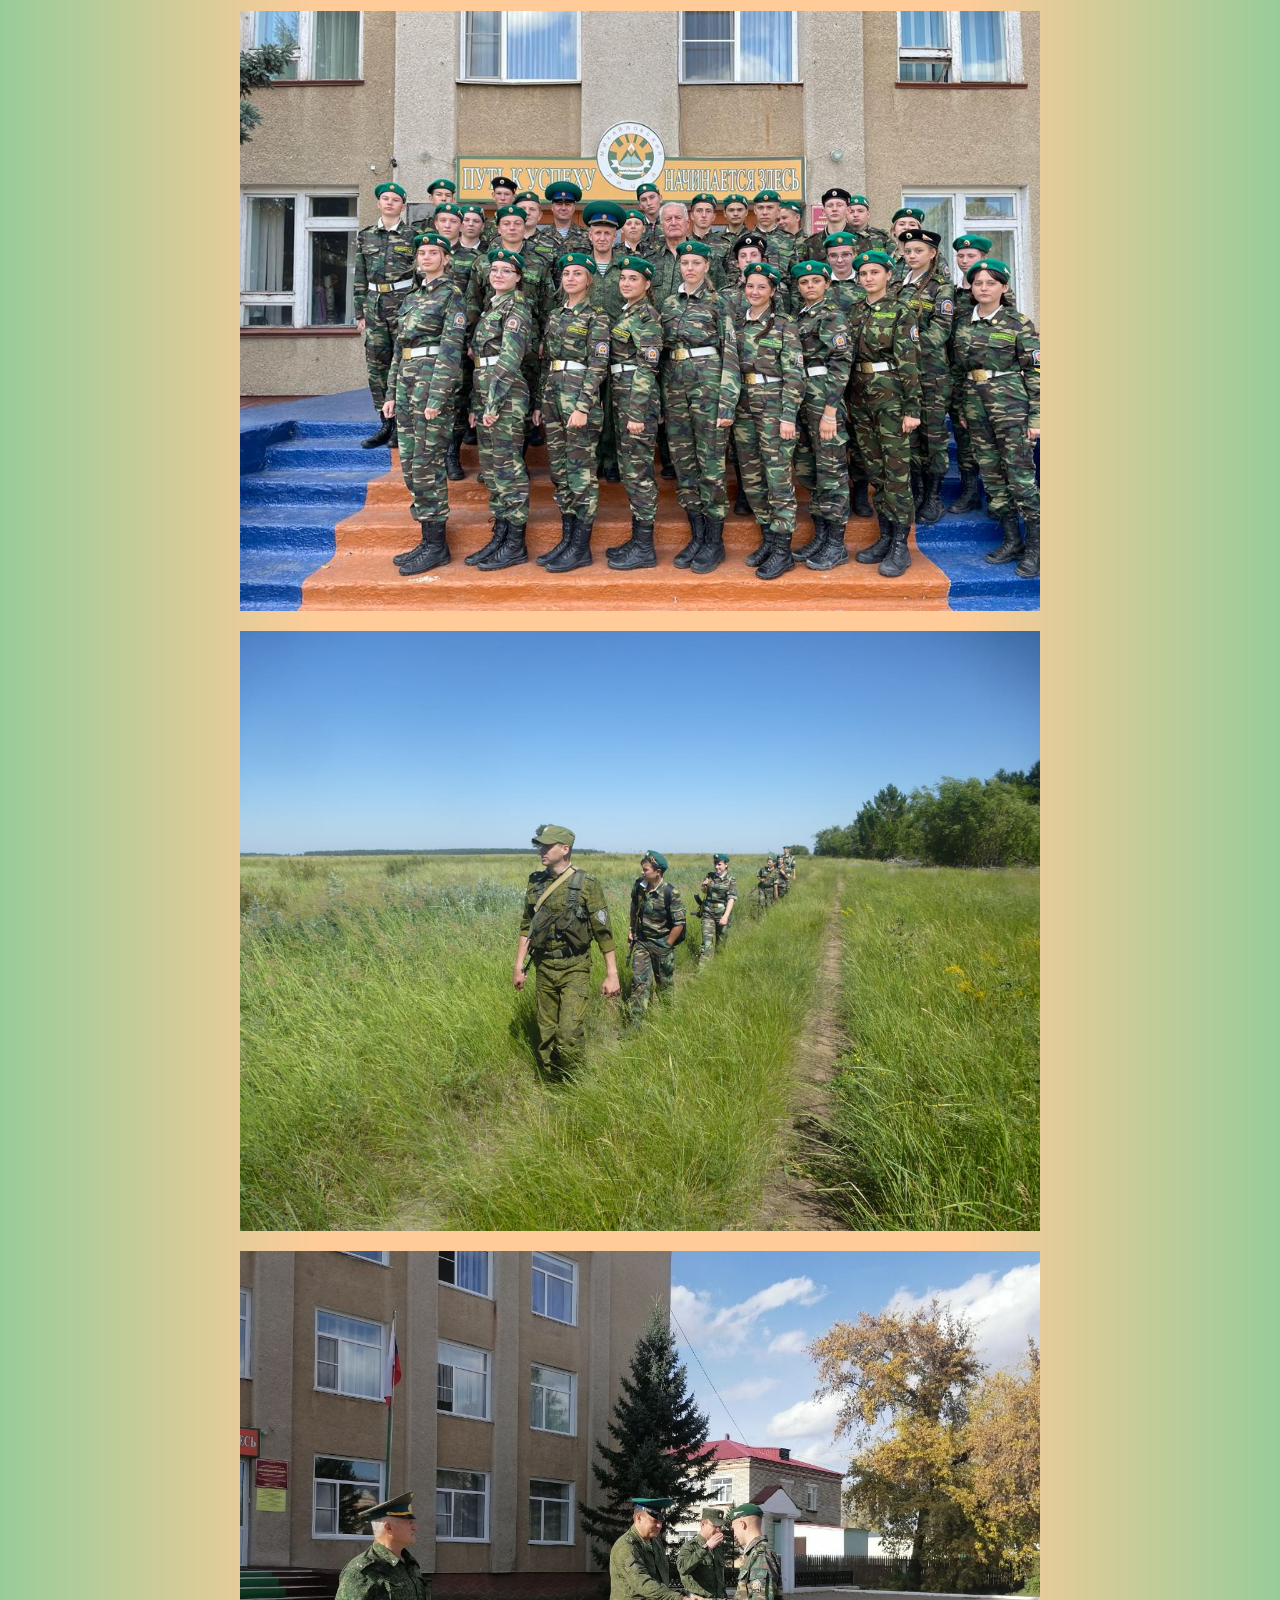
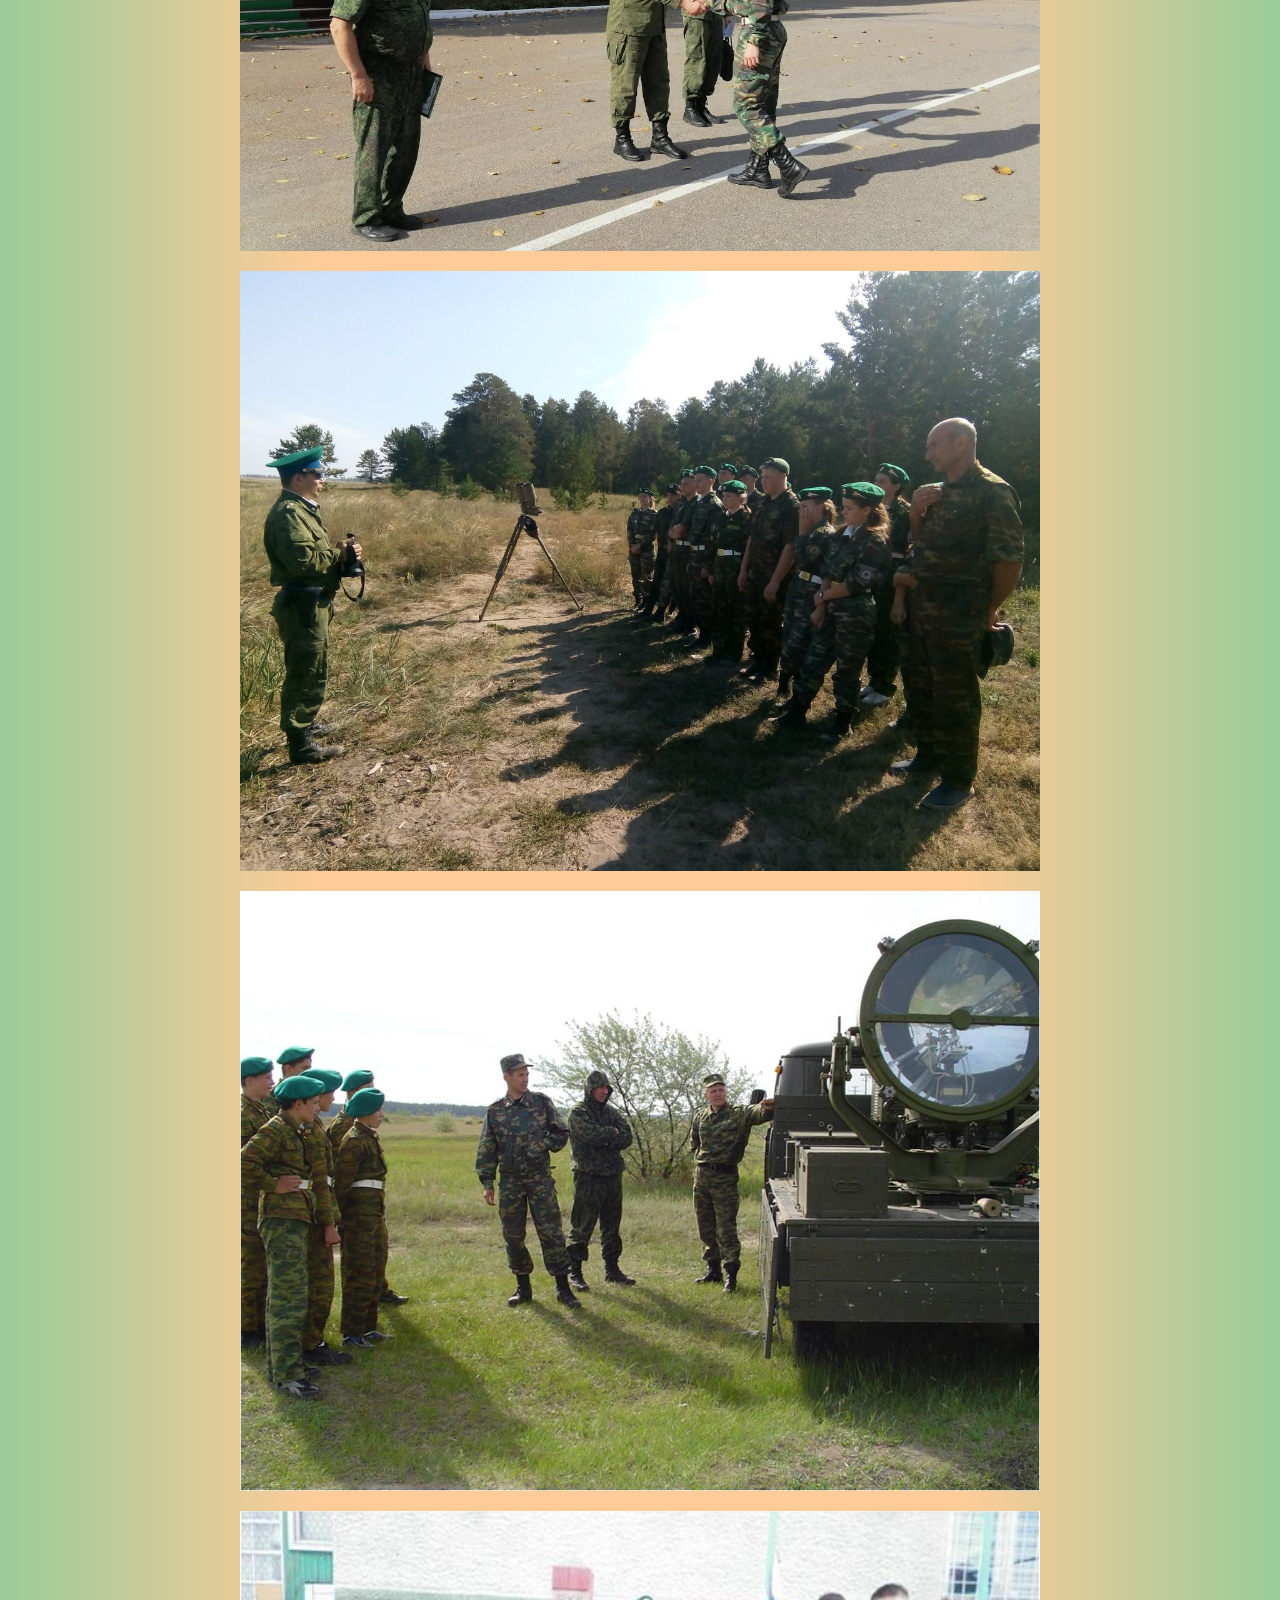
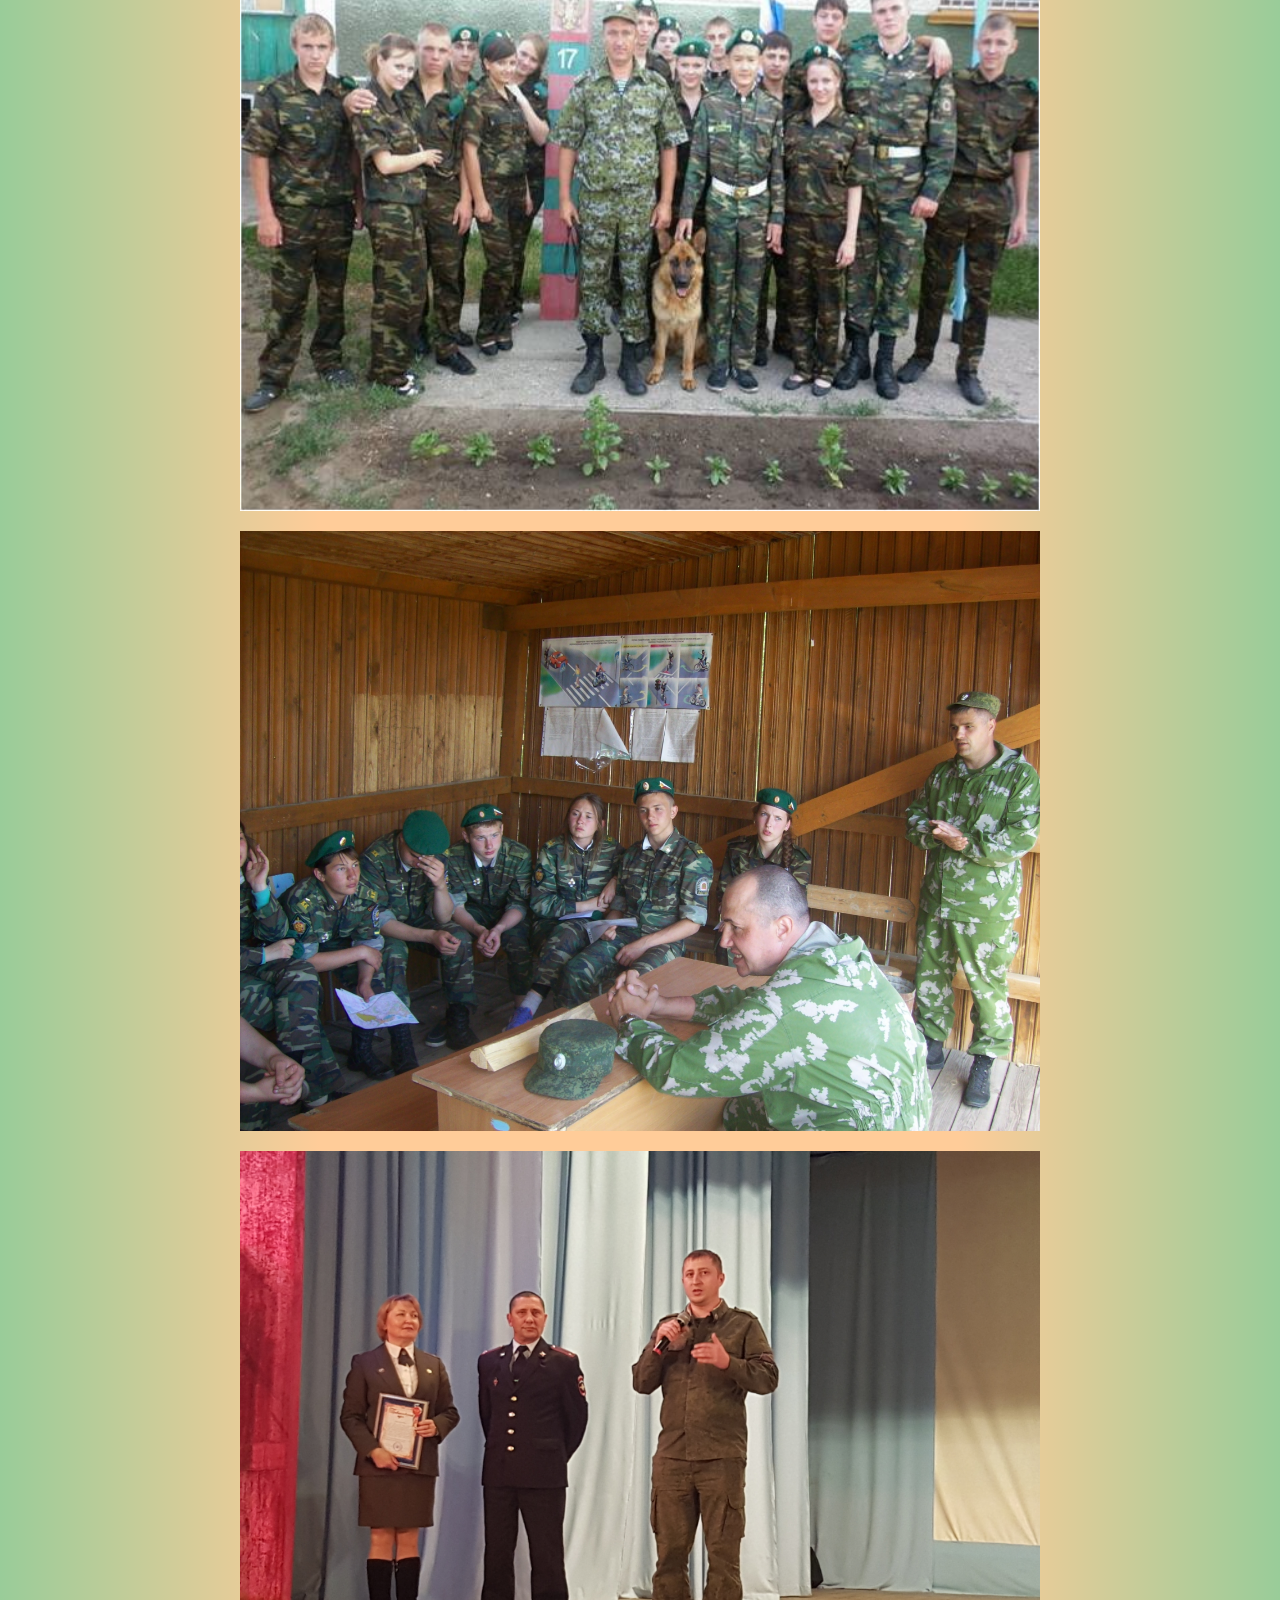
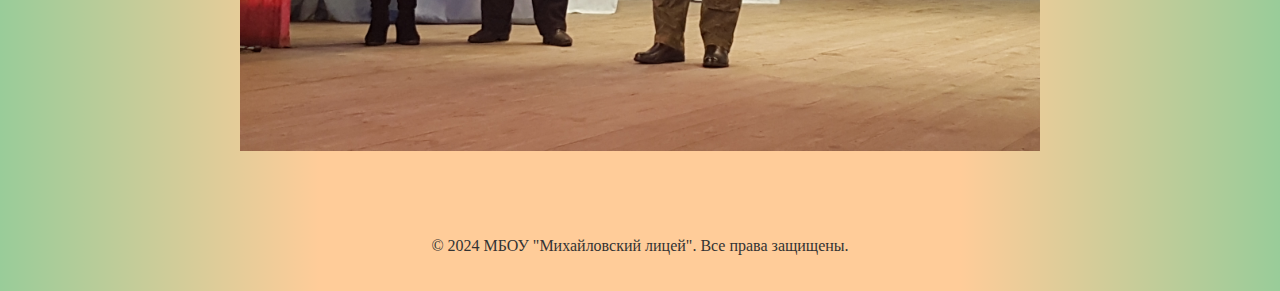
<file: page8.html>
<!DOCTYPE html>
<html lang="ru">
<head>
    <meta charset="UTF-8">
    <link rel="stylesheet" href="styles.css">
    <title>Шефы всегда рядом</title>
</head>
<body>
    <header>
        <h1>Шефы всегда рядом</h1>
    </header>
    <main>
        <p class="paragraph-full-width">В каком бы мероприятии не принимали участие наши ребята, за ними неотступно следят строгие, но добрые глаза наших шефов-наставников-пограничников пограничного отделения в с. Михайловское.</p>
        <p class="paragraph-full-width">С заставой нас связывает многолетняя дружба. Пограничники присутствуют на праздничных концертах, дарят подарки, проводят профориентационные беседы с кадетами. Традиционно военно-полевые сборы проходят при непосредственном участии шефов. На вооружении пограничного отделения находится современное оружие, боевая, автомобильная и специальная техника. Это повышает интерес к профессии военного и развивает в подростках потребность любить и защищать Родину. Пограничники являются для кадет примером преданного служения Родине.</p>   
        <div class="images-container">
            <img src="img/image80.JPG" alt="">
            <img src="img/image81.jpg" alt="">
            <img src="img/image83.jpeg" alt="">
            <img src="img/image84.jpeg" alt="">
            <img src="img/image85.jpg" alt="">
            <img src="img/image86.jpg" alt="">
            <img src="img/image89.jpg" alt="">
            <img src="img/image90.jpg" alt="">
            <img src="img/image91.JPG" alt="">
            <img src="img/image92.jpg" alt="">
        </div>
    </main>
    <footer>
        <p>© 2024 МБОУ "Михайловский лицей". Все права защищены.</p>
    </footer>
</body>
</html>
</file>
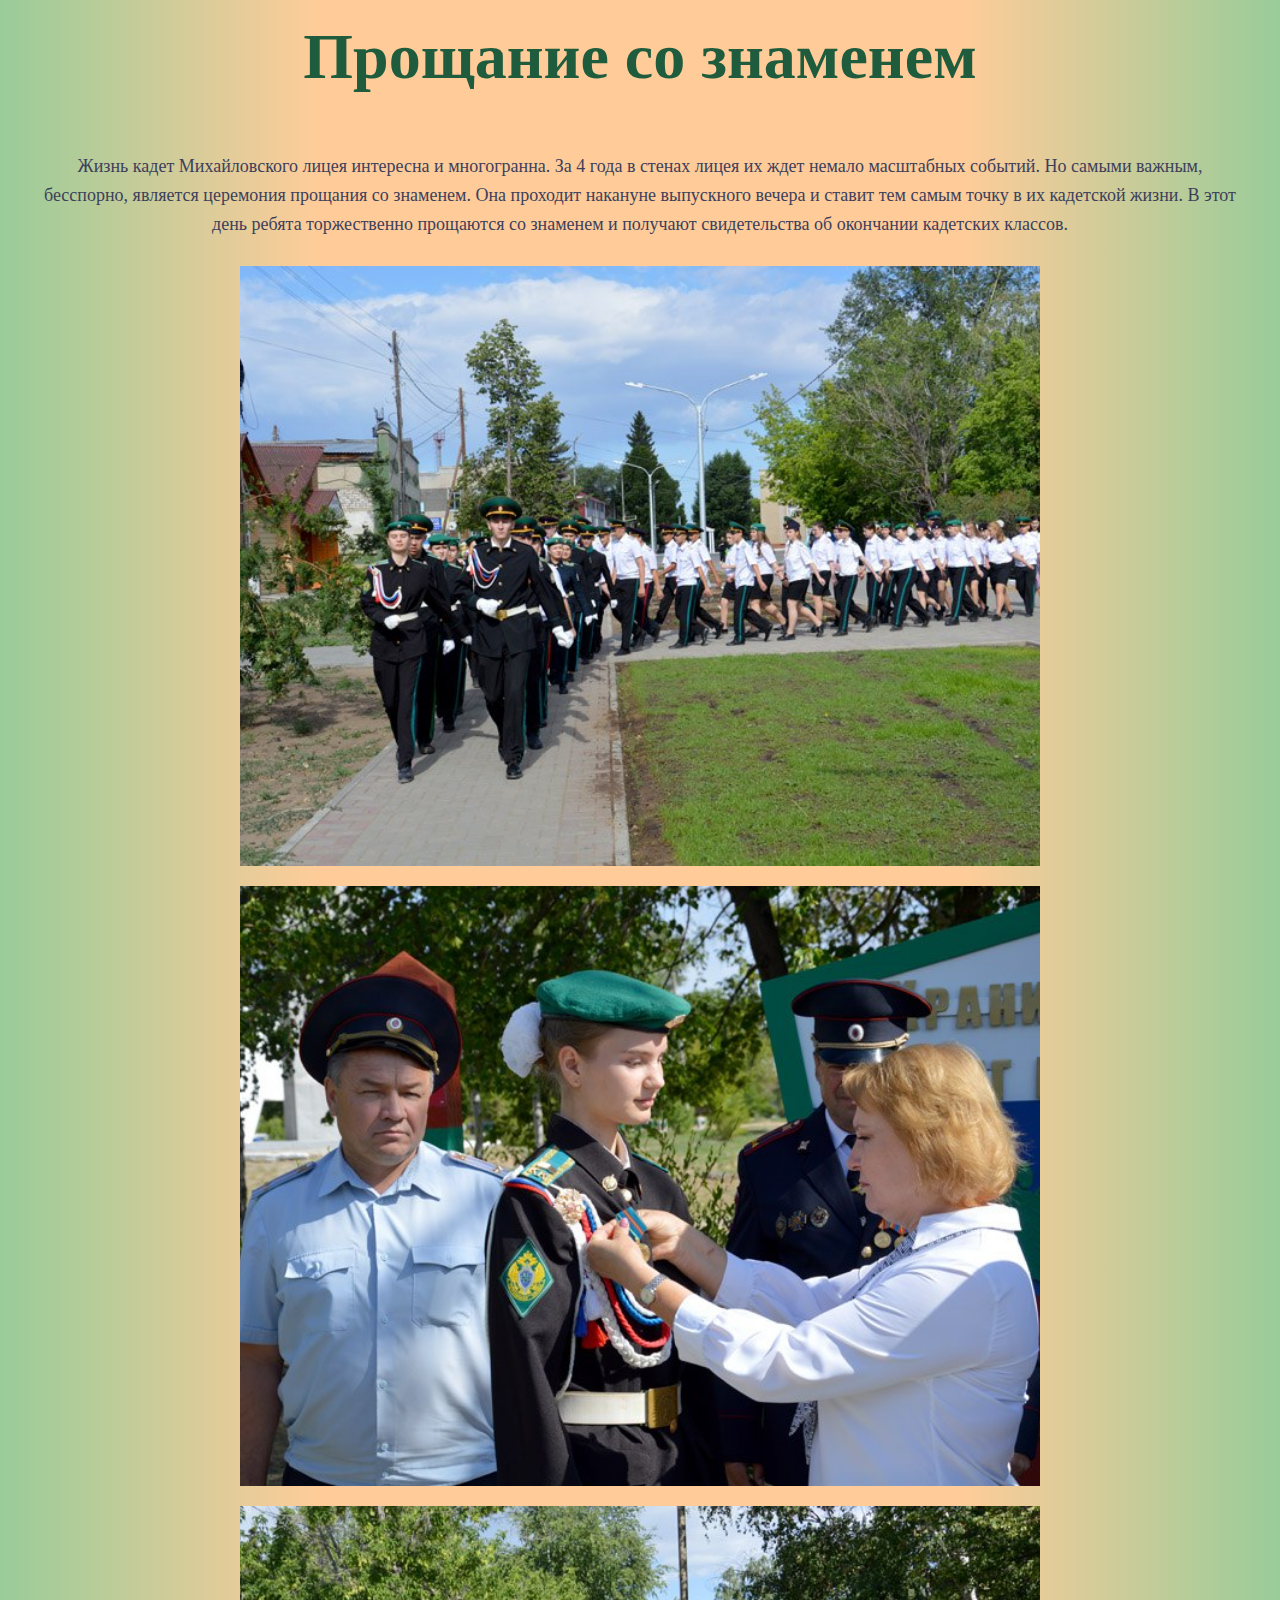
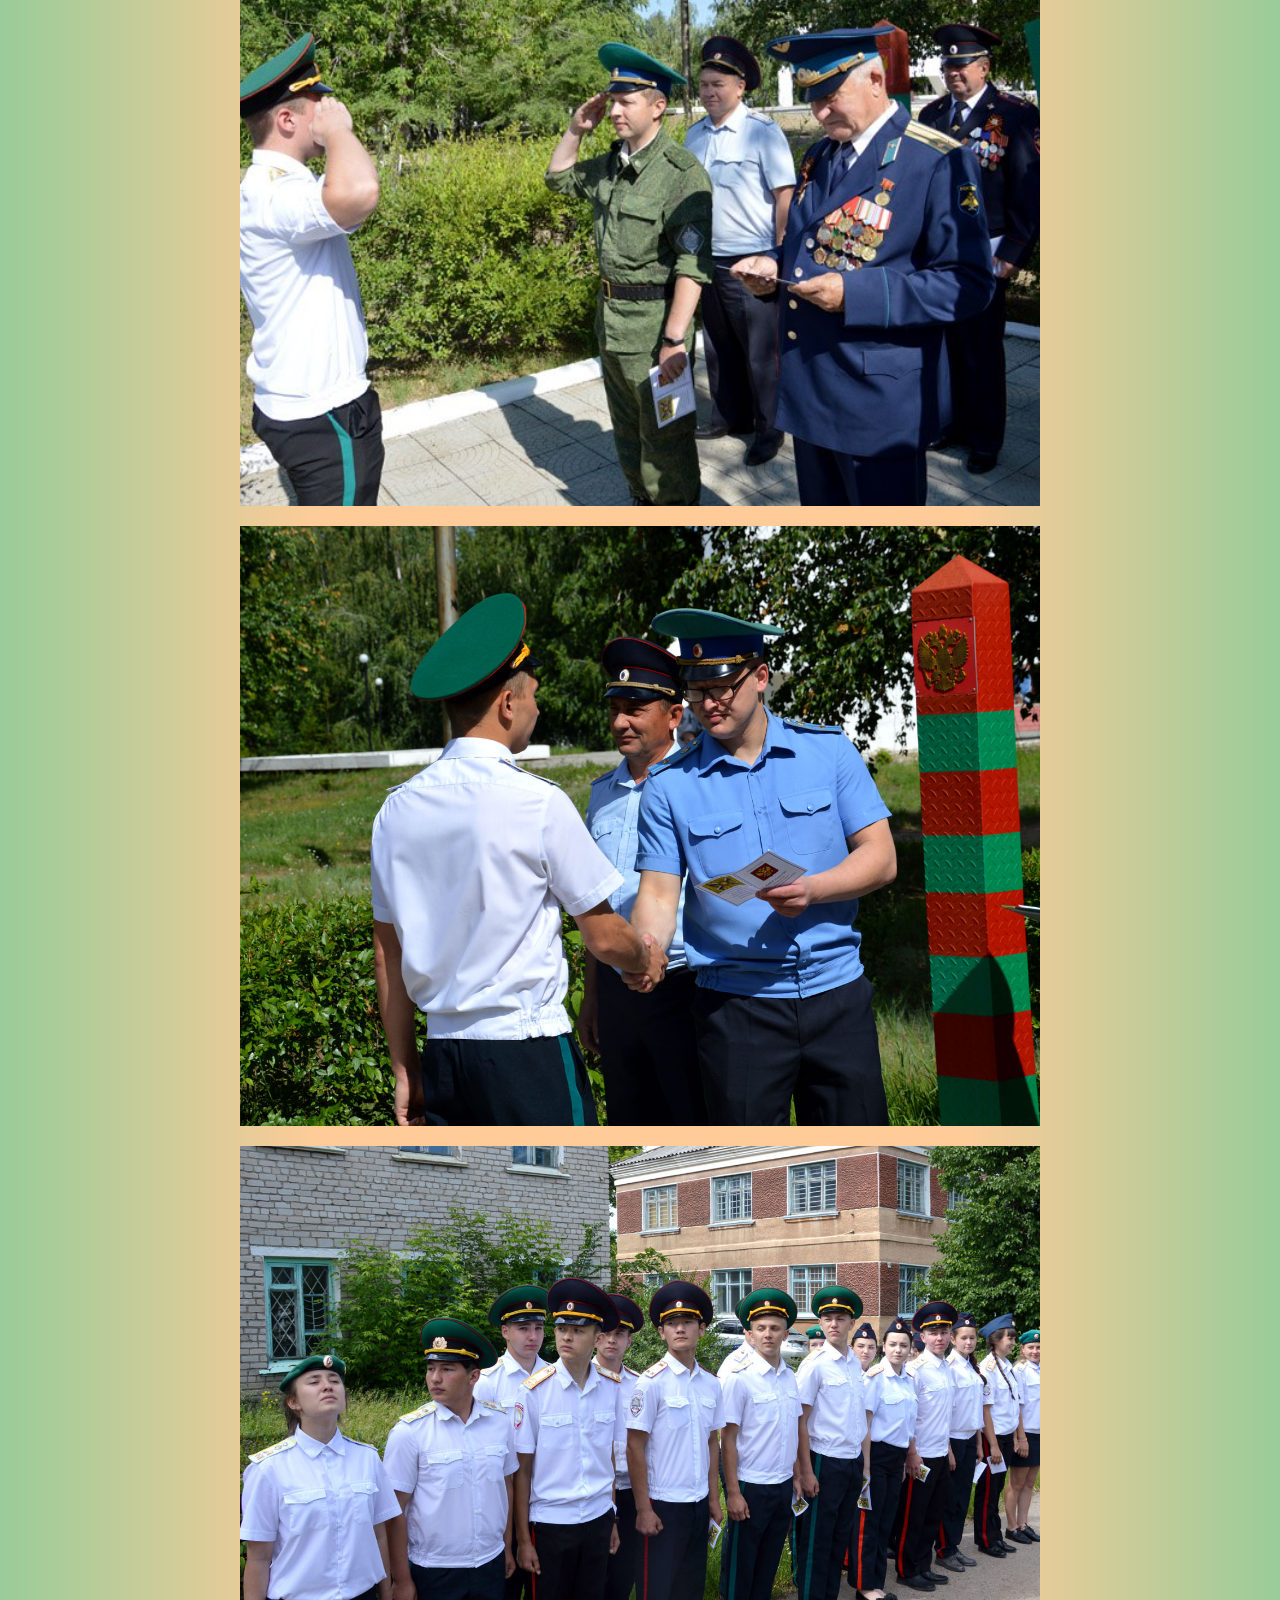
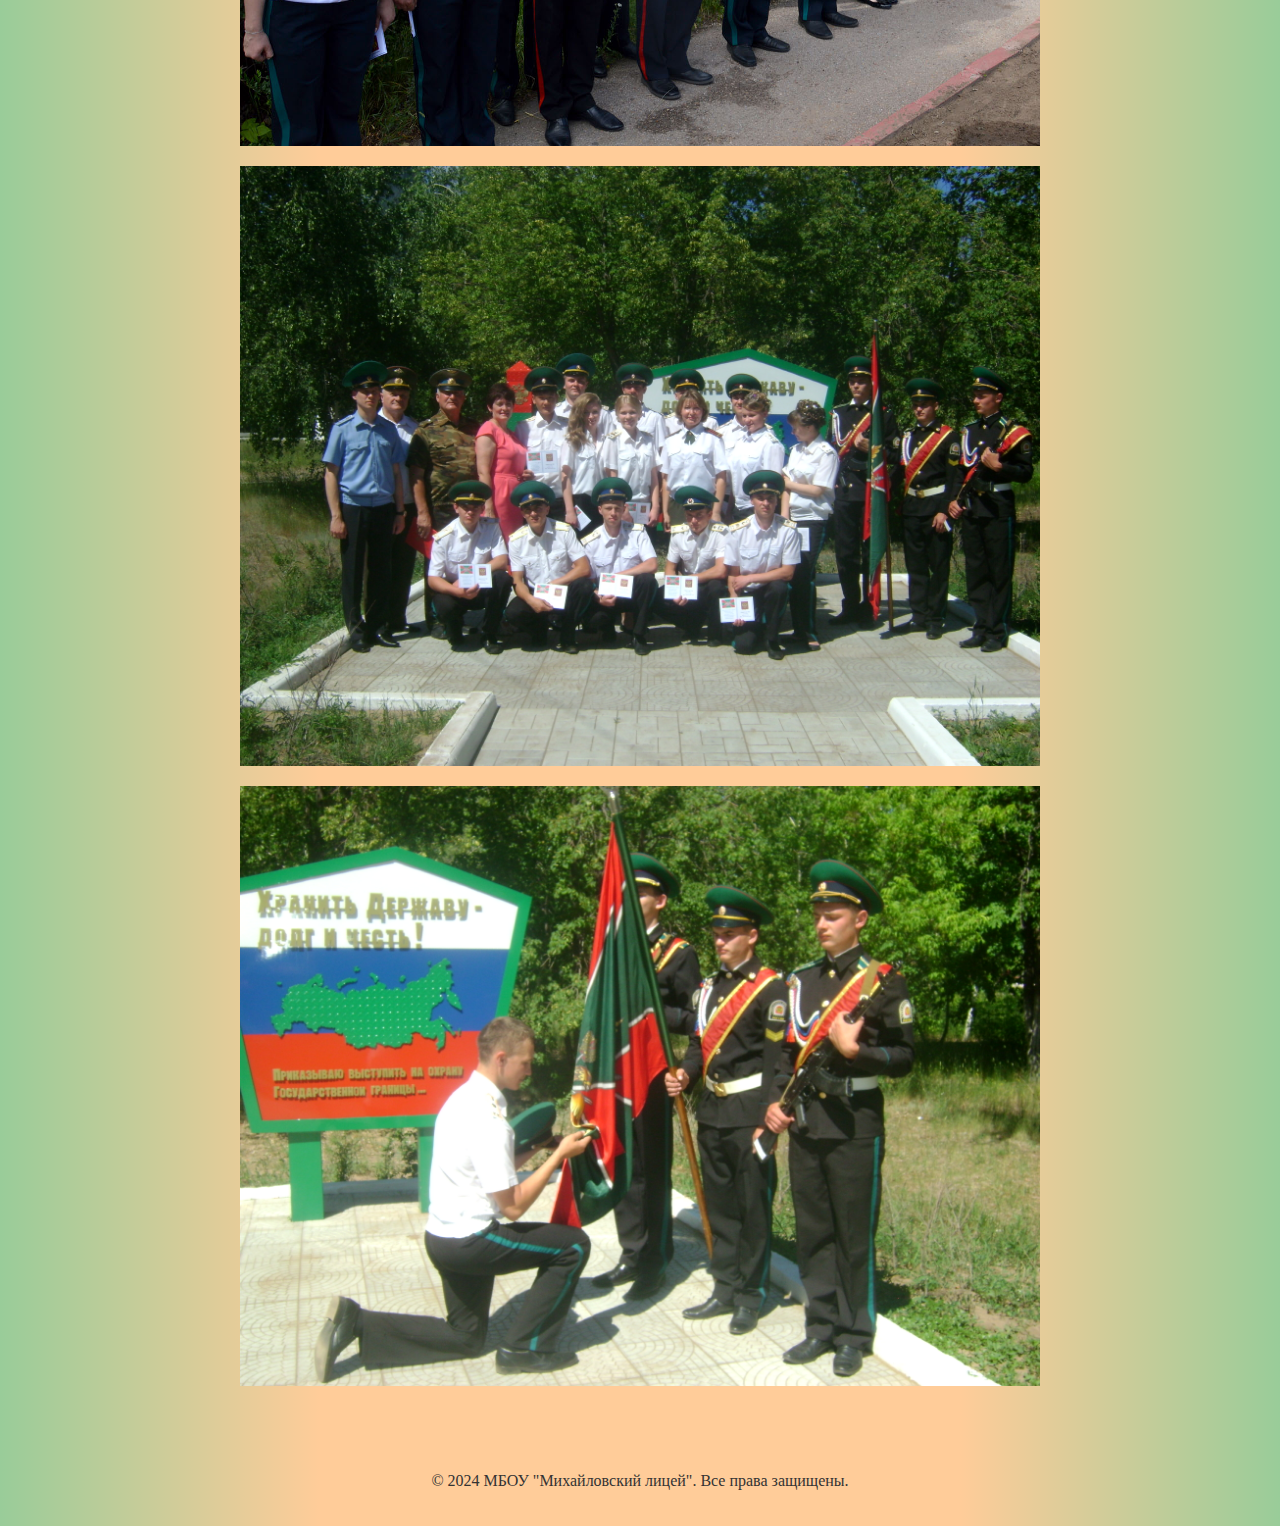
<file: page9.html>
<!DOCTYPE html>
<html lang="ru">
<head>
    <meta charset="UTF-8">
    <link rel="stylesheet" href="styles.css">
    <title>Прощание со знаменем</title>
</head>
<body>
    <header>
        <h1>Прощание со знаменем</h1>
    </header>
    <main>
        <p class="paragraph-full-width">Жизнь кадет Михайловского лицея интересна и многогранна. За 4 года в стенах лицея их ждет немало масштабных событий. Но самыми важным, бесспорно, является церемония прощания со знаменем. Она проходит накануне выпускного вечера и ставит тем самым точку в их кадетской жизни. В этот день ребята торжественно прощаются со знаменем и получают свидетельства об окончании кадетских классов.</p>    
        <div class="images-container">
            <img src="img/image93.jpg" alt="">
            <img src="img/image94.jpg" alt="">
            <img src="img/image95.jpg" alt="">
            <img src="img/image96.jpg" alt="">
            <img src="img/image97.jpg" alt="">
            <img src="img/image99.JPG" alt="">
            <img src="img/image100.JPG" alt="">
        </div>
    </main>
    <footer>
        <p>© 2024 МБОУ "Михайловский лицей". Все права защищены.</p>
    </footer>
</body>
</html>
</file>
<file: styles.css>
/* styles.css */
body {
    font-family: 'Times New Roman', serif;
    background: linear-gradient(to right, #99cc99 0%, #ffcc99 25%, #ffcc99 75%, #99cc99 100%);
    color: #333; /* Цвет текста */
    margin: 0;
    padding: 0;
}

header, nav, main, footer {
    margin: 0 auto;
    max-width: 1200px; /* Максимальная ширина контента */
    padding: 20px;
}

.navigation {
    display: flex;
    flex-direction: column;
    align-items: center; /* Центрирование меню */
    padding: 10px 0; /* Внутренний отступ сверху и снизу */
}

.nav-links {
    list-style: none; /* Убираем стандартные маркеры списка */
    display: flex; /* Элементы списка рядом друг с другом */
    padding: 0; /* Сброс внутренних отступов */
    margin: 0 0 10px; /* Сброс внешних отступов */
    justify-content: center; /* Вертикальное выравнивание */
}

.nav-links li {
    margin: 0 20px; /* Отступы между элементами списка */
    text-align: center;
}

.nav-links a {
    text-decoration: none;
    color: #1e5c3d;
    font-weight: bold;
    font-size: 18px;
    padding: 10px 15px;
    display: block; /* Для центрирования текста */
}
.nav-links a:hover, .nav-links a:focus {
    color: #007bff; /* Цвет текста при наведении и фокусе */
}

.nav-links a:active {
    color: #0056b3; /* Цвет текста при активном состоянии */
}

.nav-links:last-child {
    margin-bottom: 0; /* Убираем нижний отступ у последней строки */
}

footer {
    text-align: center;
    margin-top: 20px;
}

.header-content {
    display: flex;
    align-items: center; /* Выравнивание элементов по центру по вертикали */
    justify-content: center; /* Выравнивание содержимого по центру */
    text-align: center; /* Центрирование текста для дочерних элементов */
    position: relative; /* Для позиционирования логотипа */
}

.logo {
    width: 100px; /* Задайте необходимую ширину логотипа */
    height: auto; /* Автоматическая высота для сохранения пропорций */
    position: absolute; /* Абсолютное позиционирование внутри родителя */
    left: 20px; /* Отступ слева */
    top: 50%; /* Центрирование по вертикали */
    transform: translateY(-50%); /* Смещение для точного центрирования */
}

h1 {
    font-size: 4em; /* Увеличение размера шрифта заголовка */
    margin: 0; /* Убираем стандартные отступы */
    width: 100%;
    color: #1e5c3d;
    margin-bottom: 0;
    text-align: center;
}

h2 {
    font-size: 3em; /* Размер шрифта для подзаголовка */
    color: #3d405b; /* Цвет текста для подзаголовка */
    margin-top: 0; /* Убираем верхний отступ */
    font-weight: bold; /* Делаем текст жирным */
    font-style: italic; /* Делаем текст курсивным */
    text-align: center; /* Центрирование текста заголовка h2 */
}

.paragraph-full-width {
    text-align: center; /* Выравнивание текста по ширине */
    font-size: 18px; /* Увеличение размера шрифта */
    line-height: 1.6; 
    color: #3d405b;
}

.images-container {
    display: flex; /* Применяем Flexbox */
    flex-wrap: wrap; /* Разрешаем элементам переноситься на новую строку */
    justify-content: center; /* Центрирование содержимого по горизонтали */
    align-items: center; /* Центрирование содержимого по вертикали */
}

.images-container img {
    width: 800px; /* Фиксированная ширина для всех изображений */
    height: 600px; /* Фиксированная высота для всех изображений */
    object-fit: cover; /* Обрезает изображение, сохраняя его пропорции, чтобы оно покрывало заданные размеры */
    margin: 10px; /* Отступы вокруг изображений */
    
}
</file>
